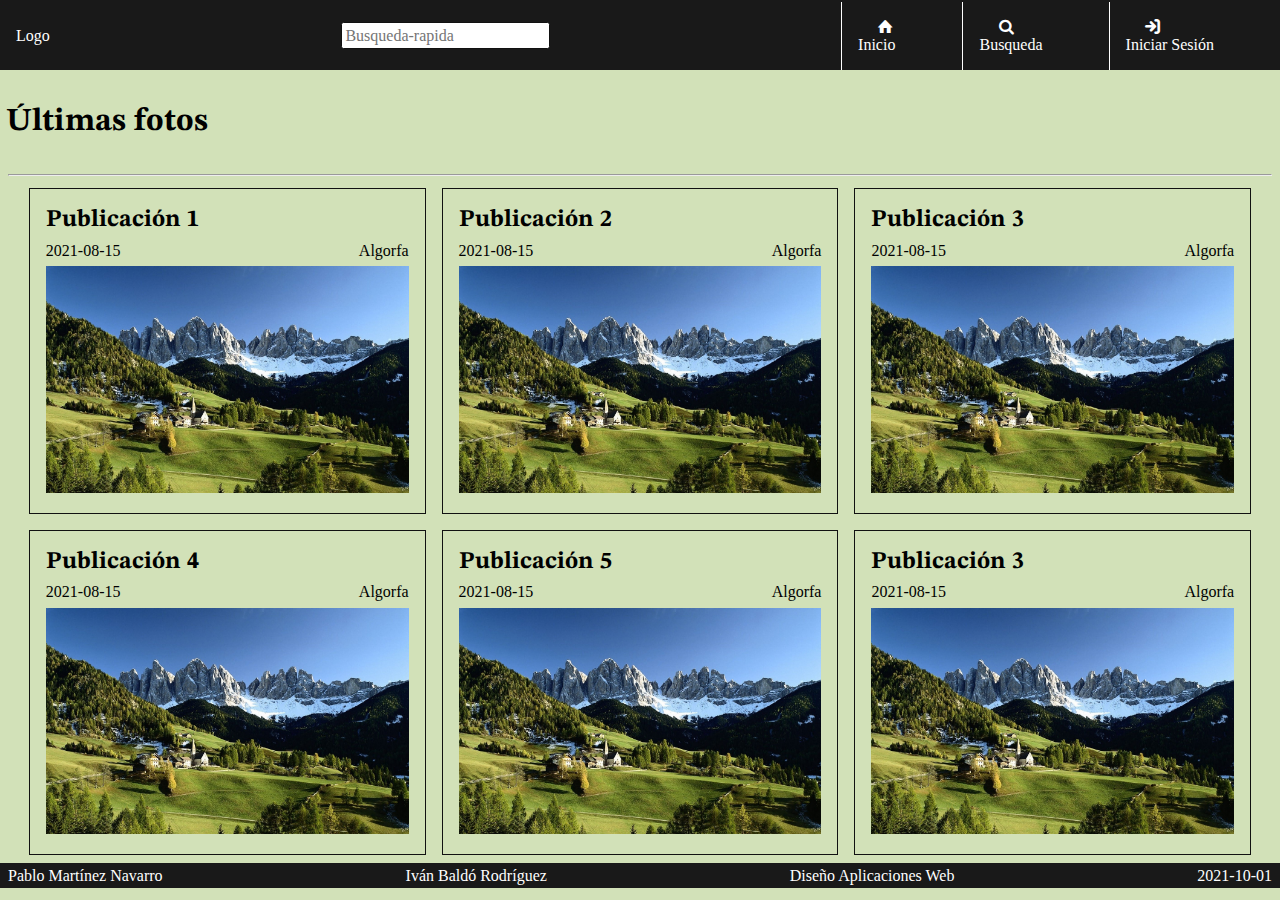
<file: index.html>
<!DOCTYPE html>
<html lang="en">
<head>
    <meta charset="UTF-8">
    <meta http-equiv="X-UA-Compatible" content="IE=edge">
    <meta name="viewport" content="width=device-width, initial-scale=1.0">
    <title>Principal_no_verificado - Pictures & Images</title>
    <link rel="stylesheet" href="estilos/estilosComunes.css">
    <link rel="stylesheet" href="estilos/publicacion.css">
    <link rel="stylesheet" href="fontello-5a2f845e/css/fontello.css">
</head>
<body>
    <!--Barra de navegacion-->
    <header id="barra-navegacion" class="barra-navegacion">
        <a href="index.html" class="logo" id="logo">Logo</a>
        <input type="search" name="busqueda-rapida" id="busqueda-rapida" placeholder="Busqueda-rapida">
        <nav class="barra-navegacion">
            <ul class="top-navigation">
                <li class="top-nav-items"><a href="index.html"><span class="icon-home"></span><span>Inicio</span></a></li>
                <li class="top-nav-items"><a href="busqueda.html"><span class="icon-search"></span><span>Busqueda</span></a></li>
                <li class="top-nav-items"><a href="singup.html"><span class="icon-login"></span><span>Iniciar Sesión</span></a></li>
            </ul>
        </nav>
    </header>

    <!--Parte principal donde se encuentran las publicaciones-->
    <main>
        <h2>Últimas fotos</h2>
        <hr style="margin: 0 .5em .3em .5em;">
        <section>
            <article id="publicacion-1" class="publicacion">
                <div class="datos-publicacion">
                    <h3>Publicación 1</h3>
                    <div>
                        <time datetime="2000-01-01">2021-08-15</time>
                        <p>Algorfa</p>
                    </div>
                </div>
                <div class="photo-container">
                    <a href="singup.html" class="photo-link"><img src="imagenes/alpes-suizos.jpg" alt="Montaña Alpinismo"></a>
                </div>
            </article>
            <article id="publicacion-2" class="publicacion">
                <div class="datos-publicacion">
                    <h3>Publicación 2</h3>
                    <div>
                        <time datetime="2000-01-01">2021-08-15</time>
                        <p>Algorfa</p>
                    </div>
                </div>
                <div class="photo-container">
                    <a href="singup.html" class="photo-link"><img src="imagenes/alpes-suizos.jpg" alt="Montaña Alpinismo"></a>
                </div>
            </article>
            <article id="publicacion-3" class="publicacion">
                <div class="datos-publicacion">
                    <h3>Publicación 3</h3>
                    <div>
                        <time datetime="2000-01-01">2021-08-15</time>
                        <p>Algorfa</p>
                    </div>
                </div>
                <div class="photo-container">
                    <a href="singup.html" class="photo-link"><img src="imagenes/alpes-suizos.jpg" alt="Montaña Alpinismo"></a>
                </div>
            </article>
            <article id="publicacion-4" class="publicacion">
                <div class="datos-publicacion">
                    <h3>Publicación 4</h3>
                    <div>
                        <time datetime="2000-01-01">2021-08-15</time>
                        <p>Algorfa</p>
                    </div>  
                </div>
                <div class="photo-container">
                    <a href="singup.html" class="photo-link"><img src="imagenes/alpes-suizos.jpg" alt="Montaña Alpinismo"></a>
                </div>
            </article>
            <article id="publicacion-5" class="publicacion">
                <div class="datos-publicacion">
                    <h3>Publicación 5</h3>
                    <div>
                        <time datetime="2000-01-01">2021-08-15</time>
                        <p>Algorfa</p>
                    </div> 
                </div>
                <div class="photo-container">
                    <a href="singup.html" class="photo-link"><img src="imagenes/alpes-suizos.jpg" alt="Montaña Alpinismo"></a>
                </div>
            </article>
            <article id="publicacion-6" class="publicacion">
                <div class="datos-publicacion">
                    <h3>Publicación 3</h3>
                    <div>
                        <time datetime="2000-01-01">2021-08-15</time>
                        <p>Algorfa</p>
                    </div>
                </div>
                <div class="photo-container">
                    <a href="singup.html" class="photo-link"><img src="imagenes/alpes-suizos.jpg" alt="Montaña Alpinismo"></a>
                </div>
            </article>
        </section>
    </main>
    <footer>
        <p>Pablo Martínez Navarro</p>
        <p>Iván Baldó Rodríguez</p>
        <p>Diseño Aplicaciones Web</p>
        <time datetime="2000-01-01">2021-10-01</time>
    </footer>
</html>
</file>
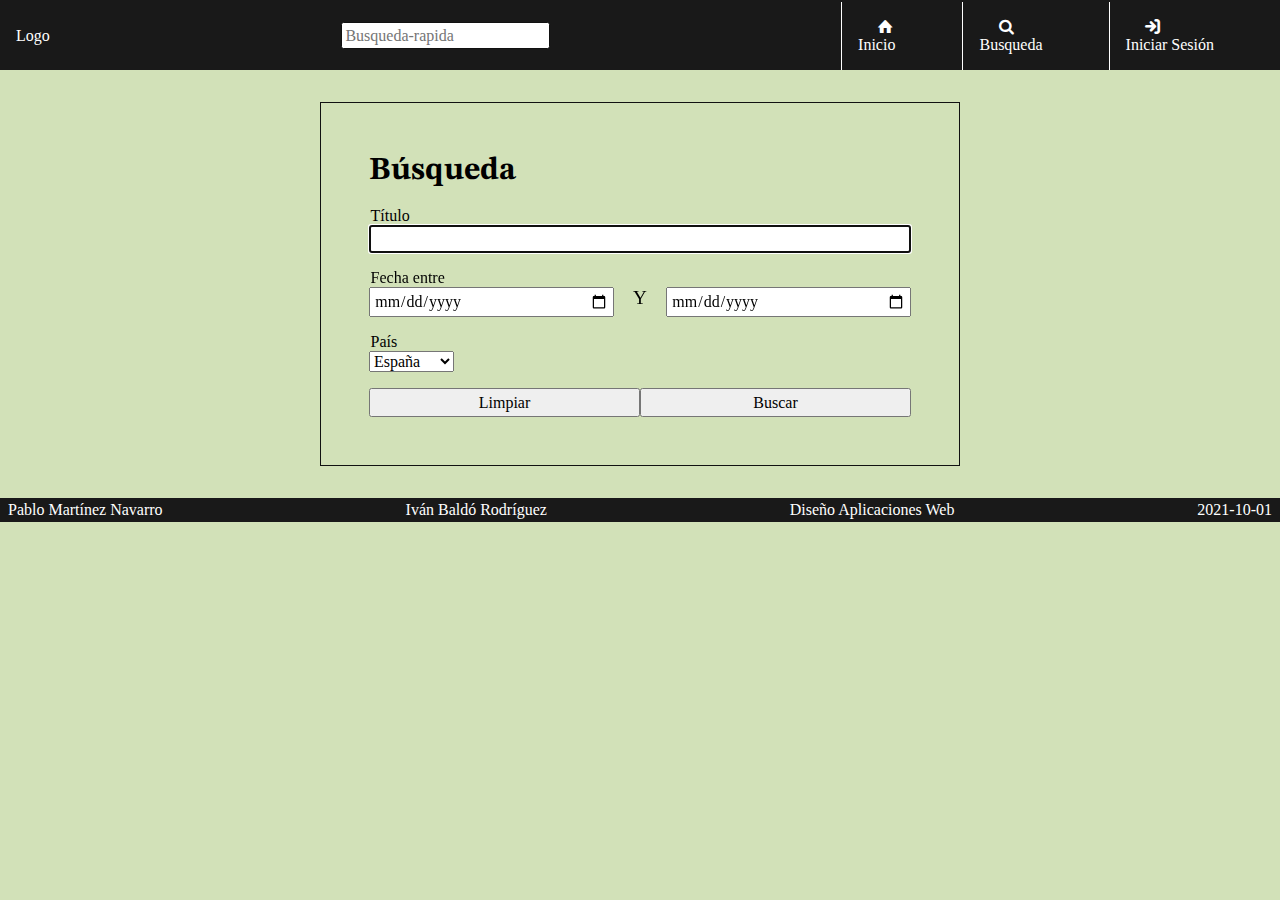
<file: busqueda.html>
<!DOCTYPE html>
<html lang="en">
<head>
    <meta charset="UTF-8">
    <meta http-equiv="X-UA-Compatible" content="IE=edge">
    <meta name="viewport" content="width=device-width, initial-scale=1.0">
    <title>Busqueda - Pictures & Images</title>
    <link rel="stylesheet" href="estilos/estilosComunes.css">
    <link rel="stylesheet" href="estilos/busqueda.css">
    <link rel="stylesheet" href="fontello-5a2f845e/css/fontello.css">
</head>
<body>
    <!--Barra de navegacion-->
    <header id="barra-navegacion" class="barra-navegacion">
        <a href="index.html" class="logo" id="logo">Logo</a>
        <input type="search" name="busqueda-rapida" id="busqueda-rapida" placeholder="Busqueda-rapida">
        <nav class="barra-navegacion">
            <ul class="top-navigation">
                <li class="top-nav-items"><a href="index.html"><span class="icon-home"></span><span>Inicio</span></a></li>
                <li class="top-nav-items"><a href="busqueda.html"><span class="icon-search"></span><span>Busqueda</span></a></li>
                <li class="top-nav-items"><a href="singup.html"><span class="icon-login"></span><span>Iniciar Sesión</span></a></li>
            </ul>
        </nav>
    </header>

    <!--Seccion de busqueda-->
    <main class="main-content">
        <form action="resultado_busqueda.html" class="formulario">
            <h2>Búsqueda</h2>

            <p>Título</p>
            <input type="text" name="titulo" id="titulo" autofocus>
            <p>Fecha entre</p>
            <div id="fechas">
                <input type="date" name="fecha-inicial" id="fecha-inicial">
                <p>Y</p>
                <input type="date" name="fecha-final" id="fecha-final">
            </div>
            <p>País</p>
            <select name="pais" id="pais">
                <option value="España">España</option>
                <option value="Francia">Francia</option>
                <option value="Inglaterra">Inglaterra</option>
                <option value="Italia">Italia</option>
                <option value="Alemania">Alemania</option>
            </select>
            <div id="botones" class="botones">
                <input type="reset" value="Limpiar">
                <input id="buscar-ruta" type="submit" value="Buscar">
            </div>
        </form>
    </main>
    <footer>
        <p>Pablo Martínez Navarro</p>
        <p>Iván Baldó Rodríguez</p>
        <p>Diseño Aplicaciones Web</p>
        <time datetime="2000-01-01">2021-10-01</time>
    </footer>
</body>
</html>
</file>
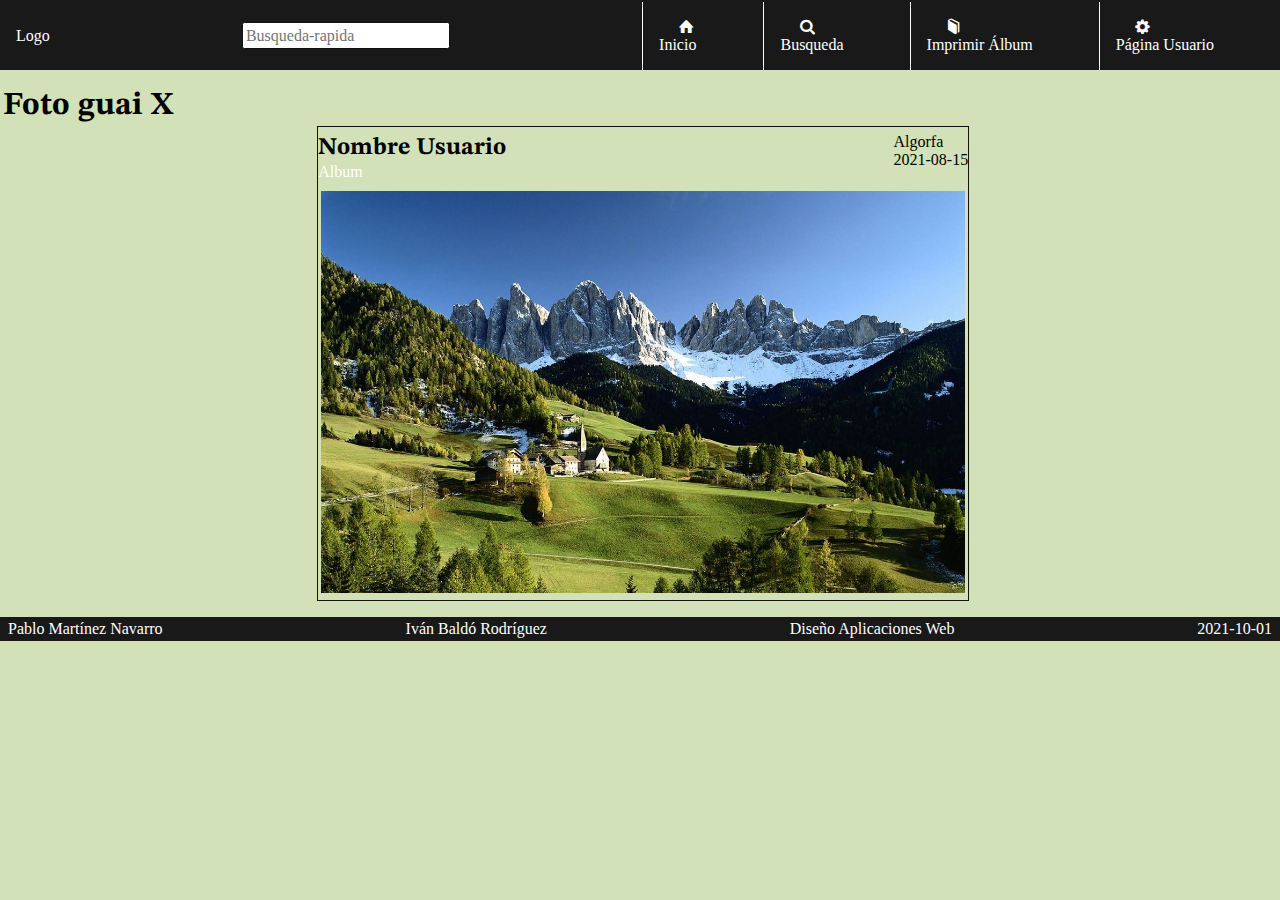
<file: foto_detalle.html>
<!DOCTYPE html>
<html lang="en">
<head>
    <meta charset="UTF-8">
    <meta http-equiv="X-UA-Compatible" content="IE=edge">
    <meta name="viewport" content="width=device-width, initial-scale=1.0">
    <link rel="stylesheet" href="estilos/estilosComunes.css">
    <link rel="stylesheet" href="estilos/foto_detalle.css">
    <link rel="stylesheet" href="fontello-5a2f845e/css/fontello.css">
    <title>Detalles Foto - Pictures & Images</title>
</head>
<body>
    <!--Barra de navegacion-->
    <header id="barra-navegacion" class="barra-navegacion">
        <a href="index.html" class="logo" id="logo">Logo</a>
        <input type="search" name="busqueda-rapida" id="busqueda-rapida" placeholder="Busqueda-rapida">
        <nav class="barra-navegacion">
            <ul class="top-navigation">
                <li class="top-nav-items"><a href="index.html"><span class="icon-home"></span><span>Inicio</span></a></li>
                <li class="top-nav-items"><a href="busqueda.html"><span class="icon-search"></span><span>Busqueda</span></a></li>
                <li class="top-nav-items"><a href="solicitud_album.html"><span class="icon-book"></span><span>Imprimir Álbum</span></a></li>
                <li class="top-nav-items"><a href="pagina_usuario.html"><span class="icon-cog"></span><span>Página Usuario</span></a></li>
            </ul>
        </nav>
    </header>
    <!--Detalles de la publicacion seleccionada-->
    <main id="detalles-publicacion">
        
        <h2>Foto guai X</h2>
        <article>
            <div id="data-container">
                <div>
                    <h3>Nombre Usuario</h3>
                    <a href="album.html">Album</a>
                    
                </div>
                <div>
                    <p>Algorfa</p>
                    <time datetime="2000-01-01">2021-08-15</time>
                </div>
                
            </div>
            <div id="foto-container">
                <img src="imagenes/alpes-suizos.jpg" alt="Montaña Alpinismo">
            </div>
            
        </article>
        
    </main>
    <footer>
        <p>Pablo Martínez Navarro</p>
        <p>Iván Baldó Rodríguez</p>
        <p>Diseño Aplicaciones Web</p>
        <time datetime="2000-01-01">2021-10-01</time>
    </footer>
</body>
</html>
</file>
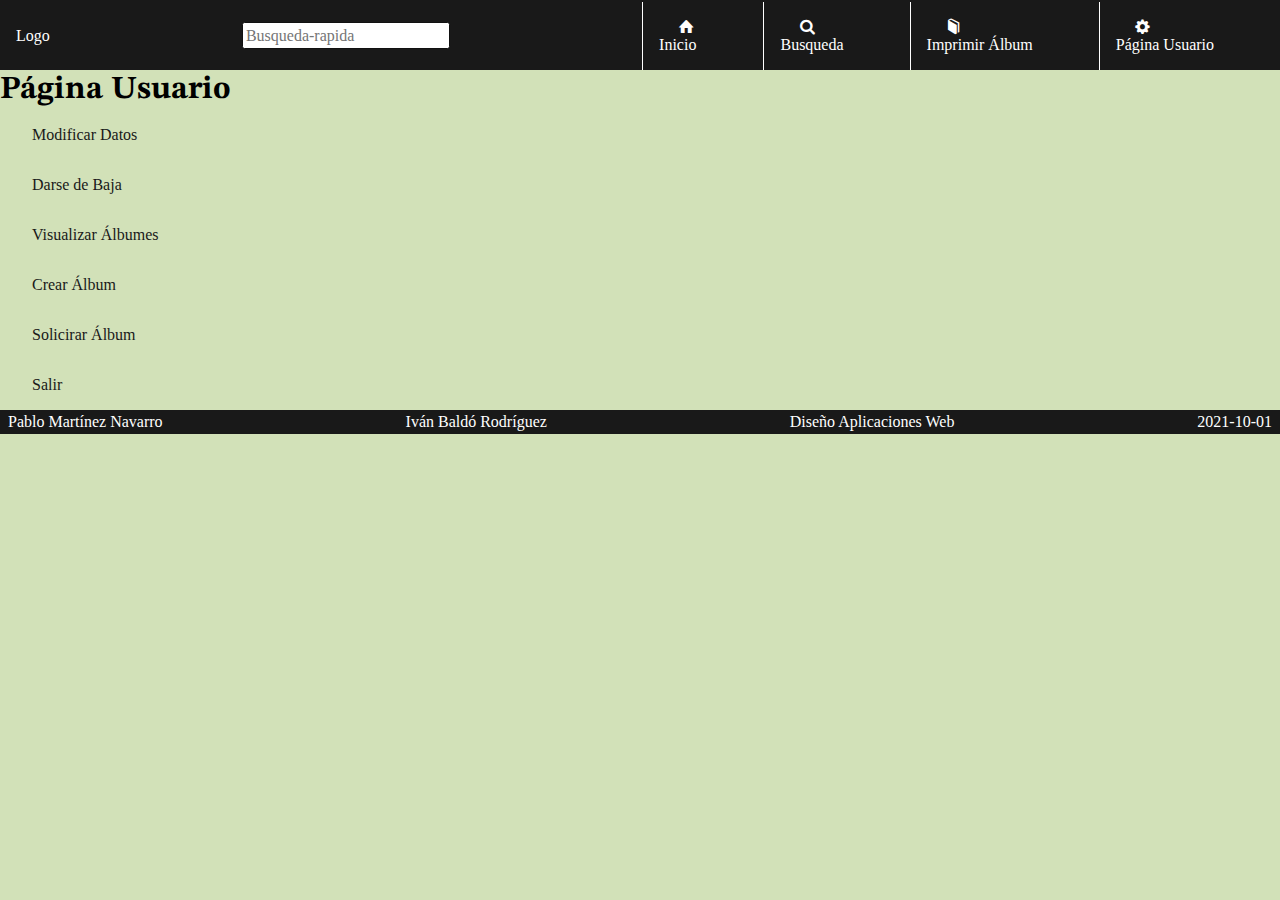
<file: pagina_usuario.html>
<!DOCTYPE html>
<html lang="en">
<head>
    <meta charset="UTF-8">
    <meta http-equiv="X-UA-Compatible" content="IE=edge">
    <meta name="viewport" content="width=device-width, initial-scale=1.0">
    <link rel="stylesheet" href="estilos/estilosComunes.css">
    <link rel="stylesheet" href="estilos/pagina_usuario.css">
    <link rel="stylesheet" href="fontello-5a2f845e/css/fontello.css">
    <title>Pagina Usuario- Pictures & Images</title>
</head>
<body>
    <!--Barra de navegacion-->
    <header id="barra-navegacion" class="barra-navegacion">
        <a href="index.html" class="logo" id="logo">Logo</a>
        <input type="search" name="busqueda-rapida" id="busqueda-rapida" placeholder="Busqueda-rapida">
        <nav class="barra-navegacion">
            <ul class="top-navigation">
                <li class="top-nav-items"><a href="index.html"><span class="icon-home"></span><span>Inicio</span></a></li>
                <li class="top-nav-items"><a href="busqueda.html"><span class="icon-search"></span><span>Busqueda</span></a></li>
                <li class="top-nav-items"><a href="solicitud_album.html"><span class="icon-book"></span><span>Imprimir Álbum</span></a></li>
                <li class="top-nav-items"><a href="pagina_usuario.html"><span class="icon-cog"></span><span>Página Usuario</span></a></li>
            </ul>
        </nav>
    </header>

    <!--Parte principal donde se encuentran las publicaciones-->
    <main class="main-content">
        <section>
            <h2>Página Usuario</h2>
            <ul id="opciones-usuario-registrado">
                <li><a href="">Modificar Datos</a></li>
                <li><a href="">Darse de Baja</a></li>
                <li><a href="">Visualizar Álbumes</a></li>
                <li><a href="">Crear Álbum</a></li>
                <li><a href="solicitud_album.html">Solicirar Álbum</a></li>
                <li><a href="index.html">Salir</a></li>
            </ul>
        </section>
    </main>
    <footer>
        <p>Pablo Martínez Navarro</p>
        <p>Iván Baldó Rodríguez</p>
        <p>Diseño Aplicaciones Web</p>
        <time datetime="2000-01-01">2021-10-01</time>
    </footer>
</html>
</file>
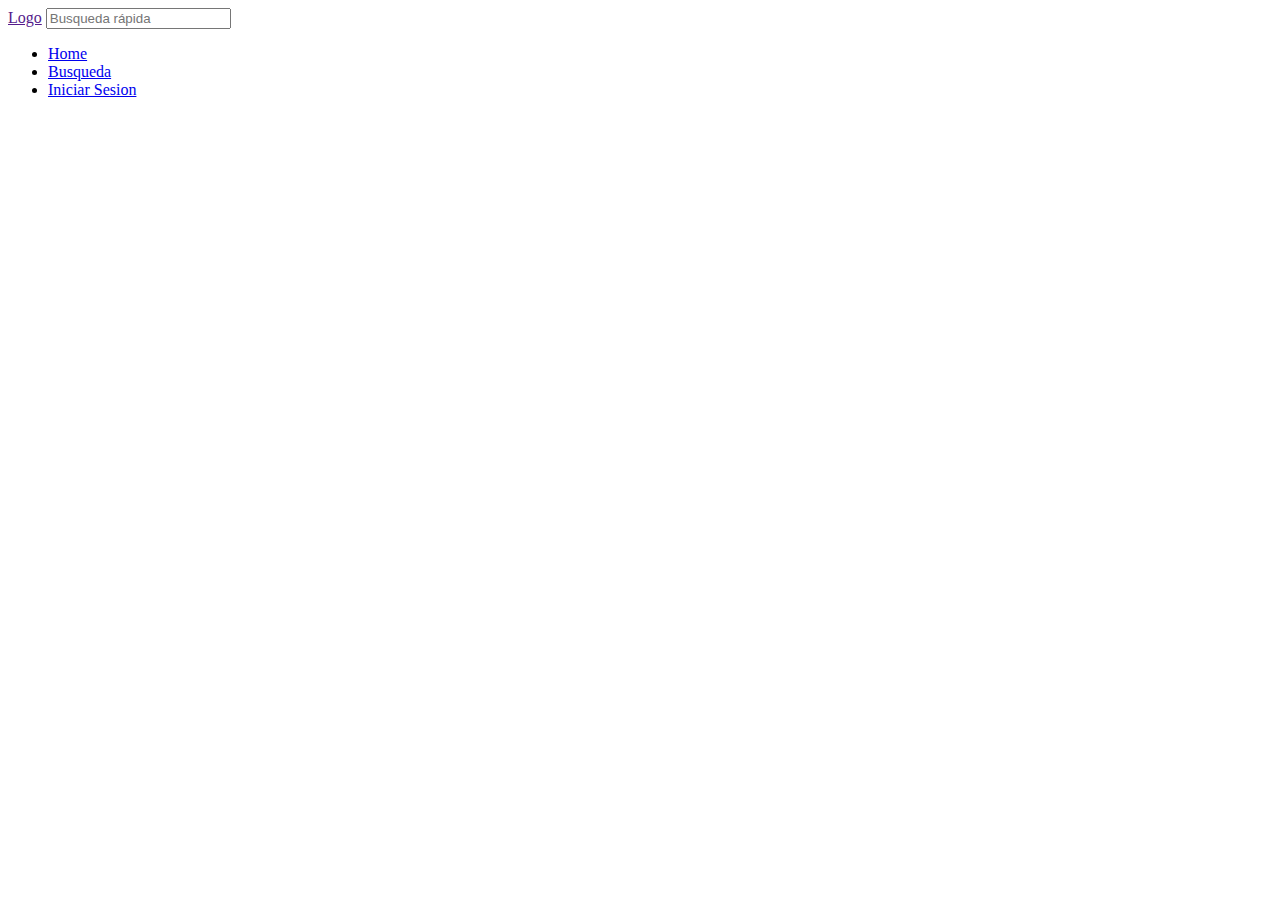
<file: plantilla.html>
<!DOCTYPE html>
<html lang="en">
<head>
    <meta charset="UTF-8">
    <meta http-equiv="X-UA-Compatible" content="IE=edge">
    <meta name="viewport" content="width=device-width, initial-scale=1.0">
    <title>Document</title>
</head>
<body>
    <header>
        <a href="" class="logo" id="logo">Logo</a>
        <input type="text" name="busqueda-rapida" id="busqueda-rapida" placeholder="Busqueda rápida">
        <ul class="top-navigation">
            <li class="bottom-nav-items"><a href="principal.html">Home</a></li>
            <li class="bottom-nav-items"><a href="busqueda.html">Busqueda</a></li>
            <li class="top-nav-items"><a href="singup.html">Iniciar Sesion</a></li>
        </ul>
    </header>
</body>
</html>
</file>
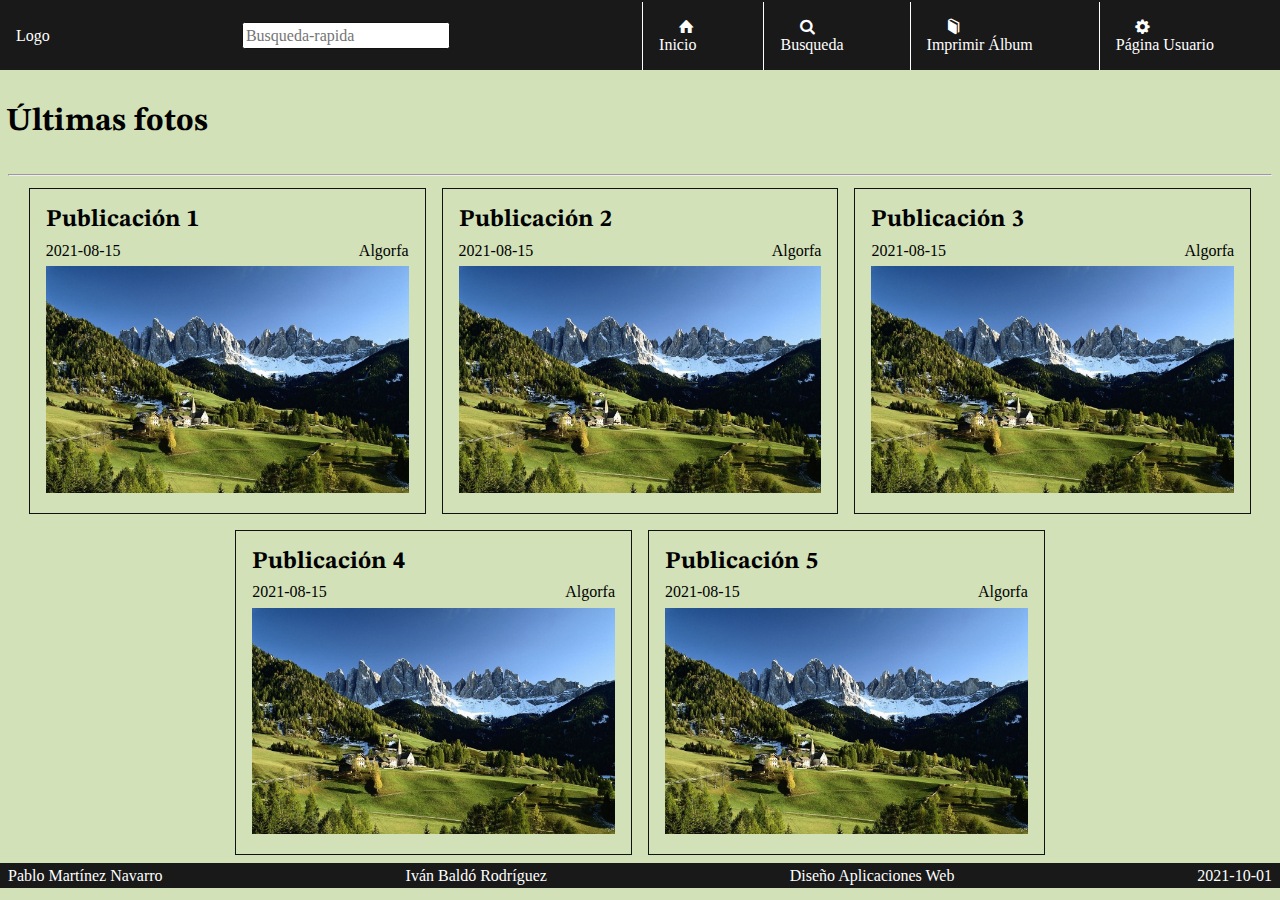
<file: principal.html>
<!DOCTYPE html>
<html lang="en">
    <head>
        <meta charset="UTF-8">
        <meta http-equiv="X-UA-Compatible" content="IE=edge">
        <meta name="viewport" content="width=device-width, initial-scale=1.0">
        <title>Principal_noverificado - Pictures & Images</title>
        <link rel="stylesheet" href="estilos/estilosComunes.css">
        <link rel="stylesheet" href="estilos/publicacion.css">
        <link rel="stylesheet" href="fontello-5a2f845e/css/fontello.css">
    </head>
    <body>
        <!--Barra de navegacion-->
        <header id="barra-navegacion" class="barra-navegacion">
            <a href="index.html" class="logo" id="logo">Logo</a>
            <input type="search" name="busqueda-rapida" id="busqueda-rapida" placeholder="Busqueda-rapida">
            <nav class="barra-navegacion">
                <ul class="top-navigation">
                    <li class="top-nav-items"><a href="index.html"><span class="icon-home"></span><span>Inicio</span></a></li>
                    <li class="top-nav-items"><a href="busqueda.html"><span class="icon-search"></span><span>Busqueda</span></a></li>
                    <li class="top-nav-items"><a href="solicitud_album.html"><span class="icon-book"></span><span>Imprimir Álbum</span></a></li>
                    <li class="top-nav-items"><a href="pagina_usuario.html"><span class="icon-cog"></span><span>Página Usuario</span></a></li>
                </ul>
            </nav>
        </header>
        
        <!--Parte principal donde se encuentran las publicaciones-->
        <main>
            <h2>Últimas fotos</h2>
            <hr style="margin: 0 .5em .3em .5em;">
            <section>
                <article id="publicacion-1" class="publicacion">
                    <div class="datos-publicacion">
                        <h3>Publicación 1</h3>
                        <div>
                            <time datetime="2000-01-01">2021-08-15</time>
                            <p>Algorfa</p>
                        </div>
                    </div>
                    <div class="photo-container">
                        <a href="foto_detalle.html" class="photo-link"><img src="imagenes/alpes-suizos.jpg" alt="Montaña Alpinismo"></a>
                    </div>
                </article>
                <article id="publicacion-2" class="publicacion">
                    <div class="datos-publicacion">
                        <h3>Publicación 2</h3>
                        <div>
                            <time datetime="2000-01-01">2021-08-15</time>
                            <p>Algorfa</p>
                        </div>
                    </div>
                    <div class="photo-container">
                        <a href="foto_detalle.html" class="photo-link"><img src="imagenes/alpes-suizos.jpg" alt="Montaña Alpinismo"></a>
                    </div>
                </article>
                <article id="publicacion-3" class="publicacion">
                    <div class="datos-publicacion">
                        <h3>Publicación 3</h3>
                        <div>
                            <time datetime="2000-01-01">2021-08-15</time>
                            <p>Algorfa</p>
                        </div>
                    </div>
                    <div class="photo-container">
                        <a href="foto_detalle.html" class="photo-link"><img src="imagenes/alpes-suizos.jpg" alt="Montaña Alpinismo"></a>
                    </div>
                </article>
                <article id="publicacion-4" class="publicacion">
                    <div class="datos-publicacion">
                        <h3>Publicación 4</h3>
                        <div>
                            <time datetime="2000-01-01">2021-08-15</time>
                            <p>Algorfa</p>
                        </div>  
                    </div>
                    <div class="photo-container">
                        <a href="foto_detalle.html" class="photo-link"><img src="imagenes/alpes-suizos.jpg" alt="Montaña Alpinismo"></a>
                    </div>
                </article>
                <article id="publicacion-5" class="publicacion">
                    <div class="datos-publicacion">
                        <h3>Publicación 5</h3>
                        <div>
                            <time datetime="2000-01-01">2021-08-15</time>
                            <p>Algorfa</p>
                        </div> 
                    </div>
                    <div class="photo-container">
                        <a href="foto_detalle.html" class="photo-link"><img src="imagenes/alpes-suizos.jpg" alt="Montaña Alpinismo"></a>
                    </div>
                </article>
                
            </section>
        </main>
        <footer>
            <p>Pablo Martínez Navarro</p>
            <p>Iván Baldó Rodríguez</p>
            <p>Diseño Aplicaciones Web</p>
            <time datetime="2000-01-01">2021-10-01</time>
        </footer>
    </body>
</html>
</file>
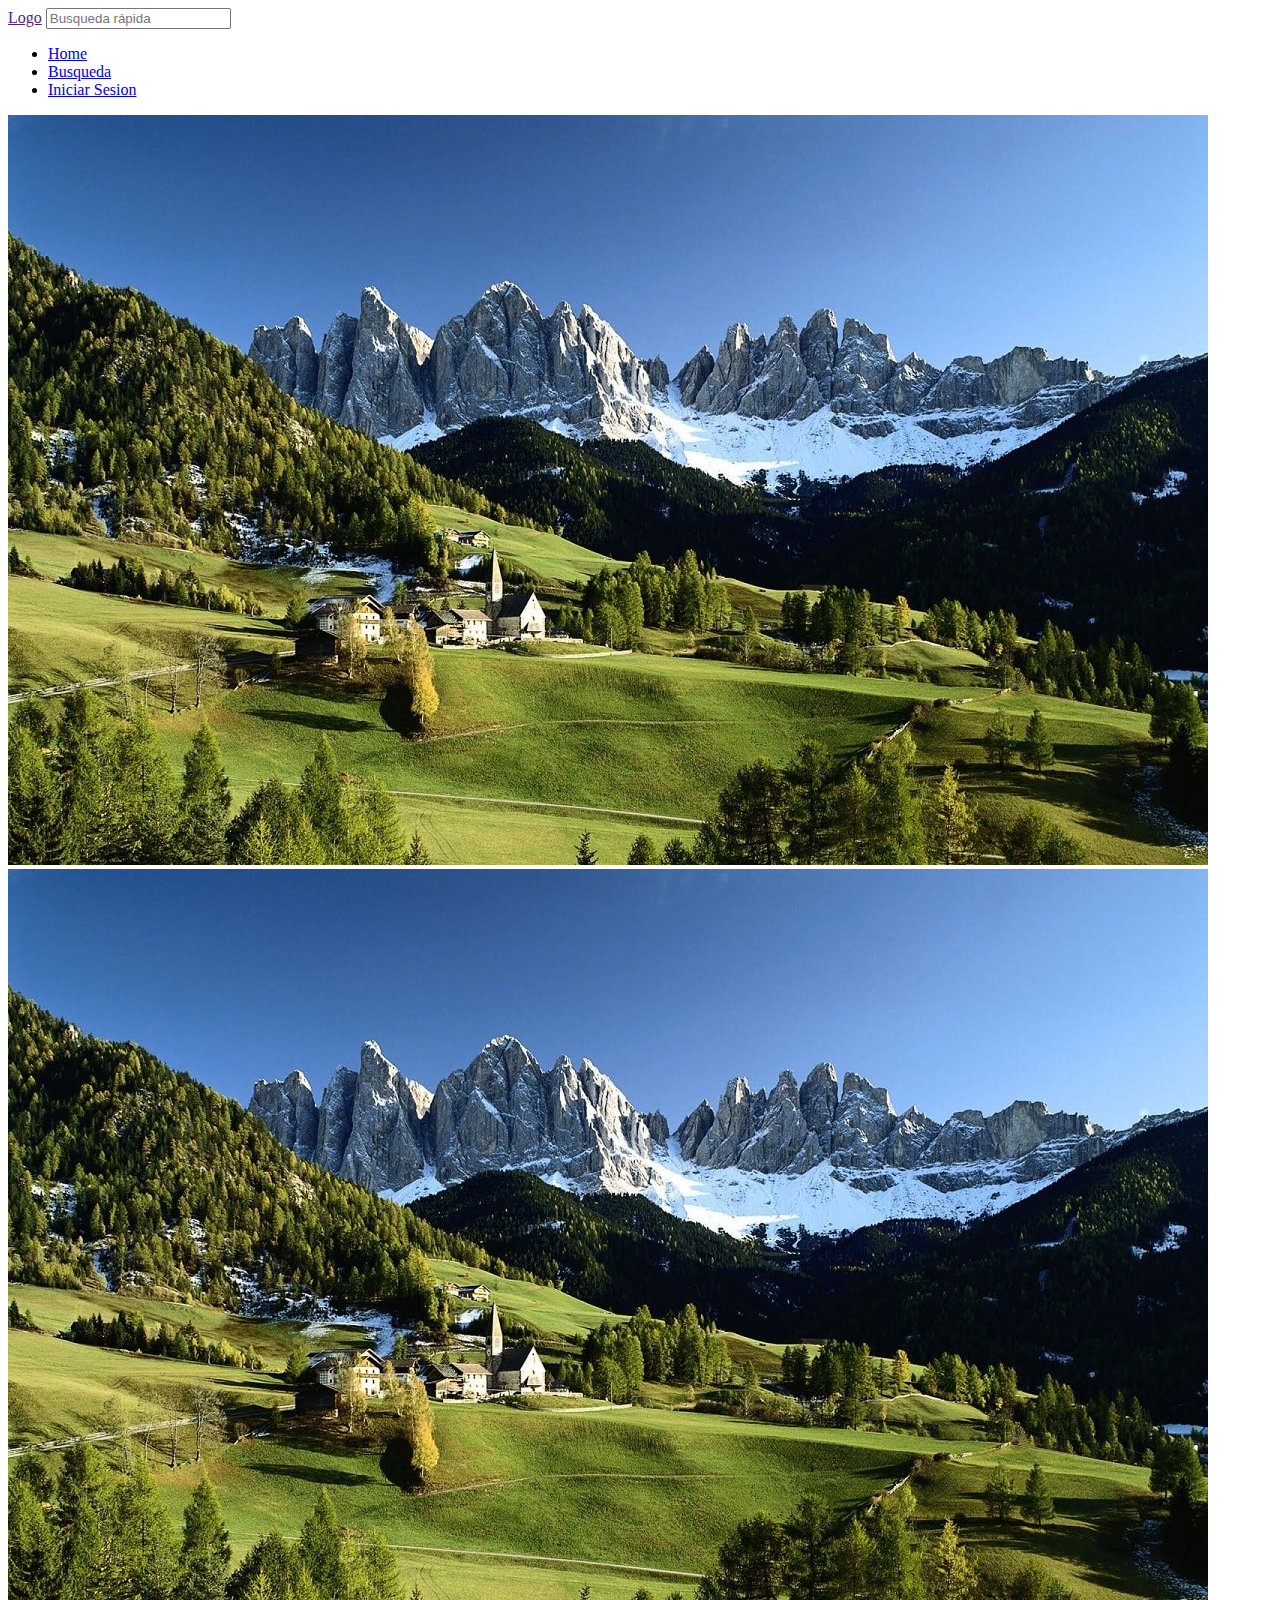
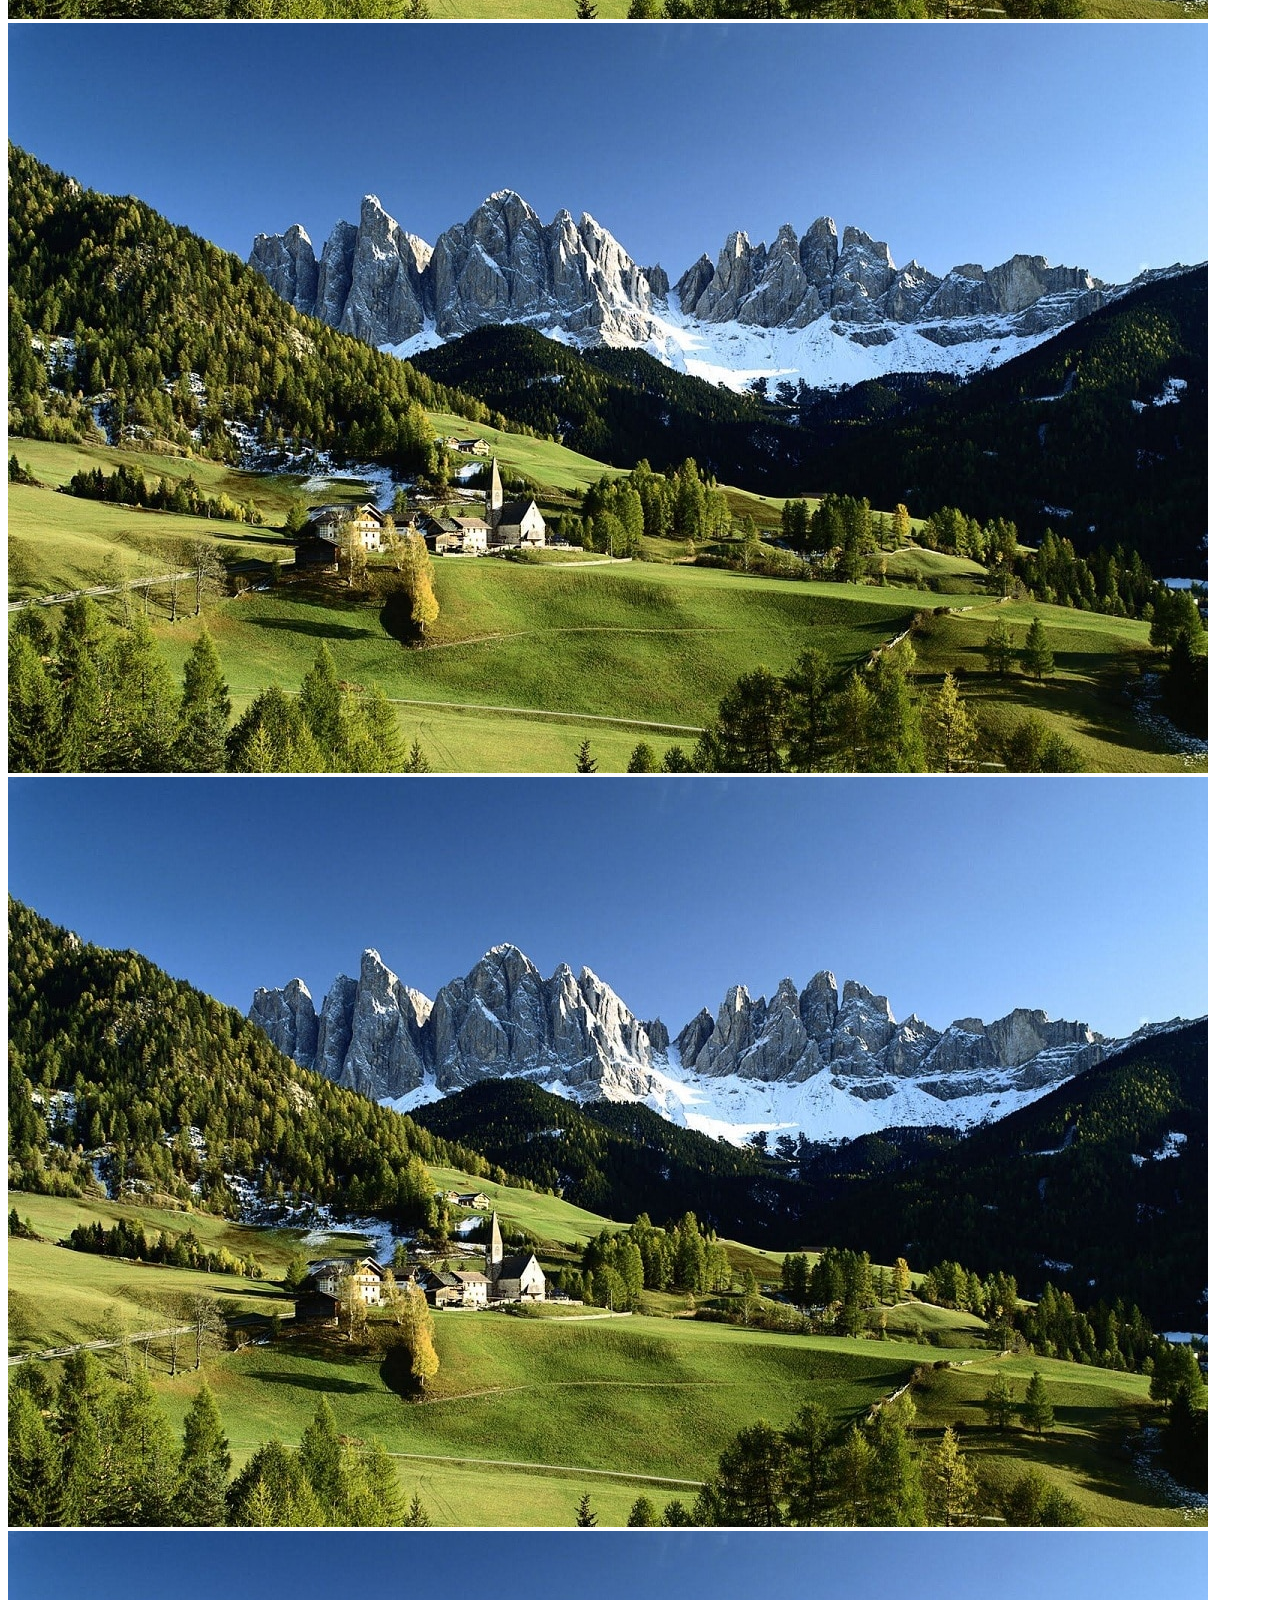
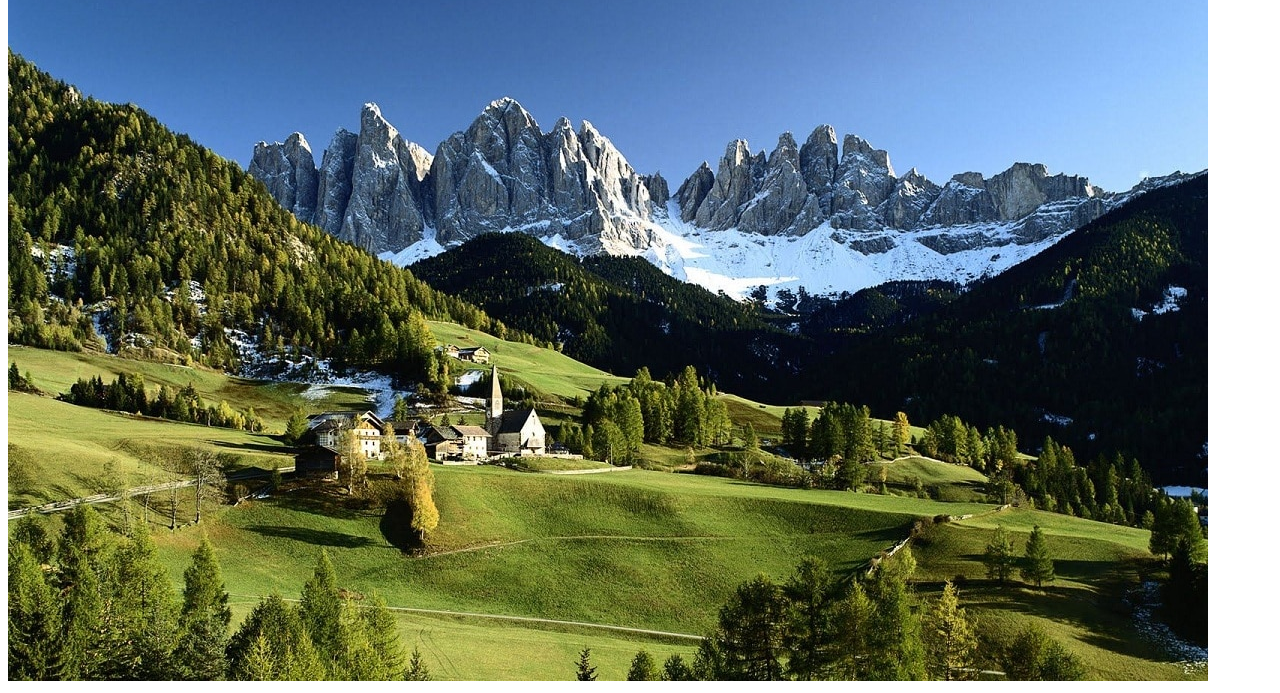
<file: principal_no_verificado.html>
<!DOCTYPE html>
<html lang="en">
<head>
    <meta charset="UTF-8">
    <meta http-equiv="X-UA-Compatible" content="IE=edge">
    <meta name="viewport" content="width=device-width, initial-scale=1.0">
    <title>Principal_no_verificado- Pictures & Images</title>
</head>
<body>
    <header>
        <a href="" class="logo" id="logo">Logo</a>
        <input type="text" name="busqueda-rapida" id="busqueda-rapida" placeholder="Busqueda rápida">
        <ul class="top-navigation">
            <li class="bottom-nav-items"><a href="principal.html">Home</a></li>
            <li class="bottom-nav-items"><a href="busqueda.html">Busqueda</a></li>
            <li class="top-nav-items"><a href="singup.html">Iniciar Sesion</a></li>
        </ul>
    </header>
    <div class="photo-container"><a href="foto_detalle.html" class="photo-link"><img src="imagenes/alpes-suizos.jpg" ></a></div>
    <div class="photo-container"><a href="foto_detalle.html" class="photo-link"><img src="imagenes/alpes-suizos.jpg" ></a></div>
    <div class="photo-container"><a href="foto_detalle.html" class="photo-link"><img src="imagenes/alpes-suizos.jpg" ></a></div>
    <div class="photo-container"><a href="foto_detalle.html" class="photo-link"><img src="imagenes/alpes-suizos.jpg" ></a></div>
    <div class="photo-container"><a href="foto_detalle.html" class="photo-link"><img src="imagenes/alpes-suizos.jpg" ></a></div>
</body>
</html>
</file>
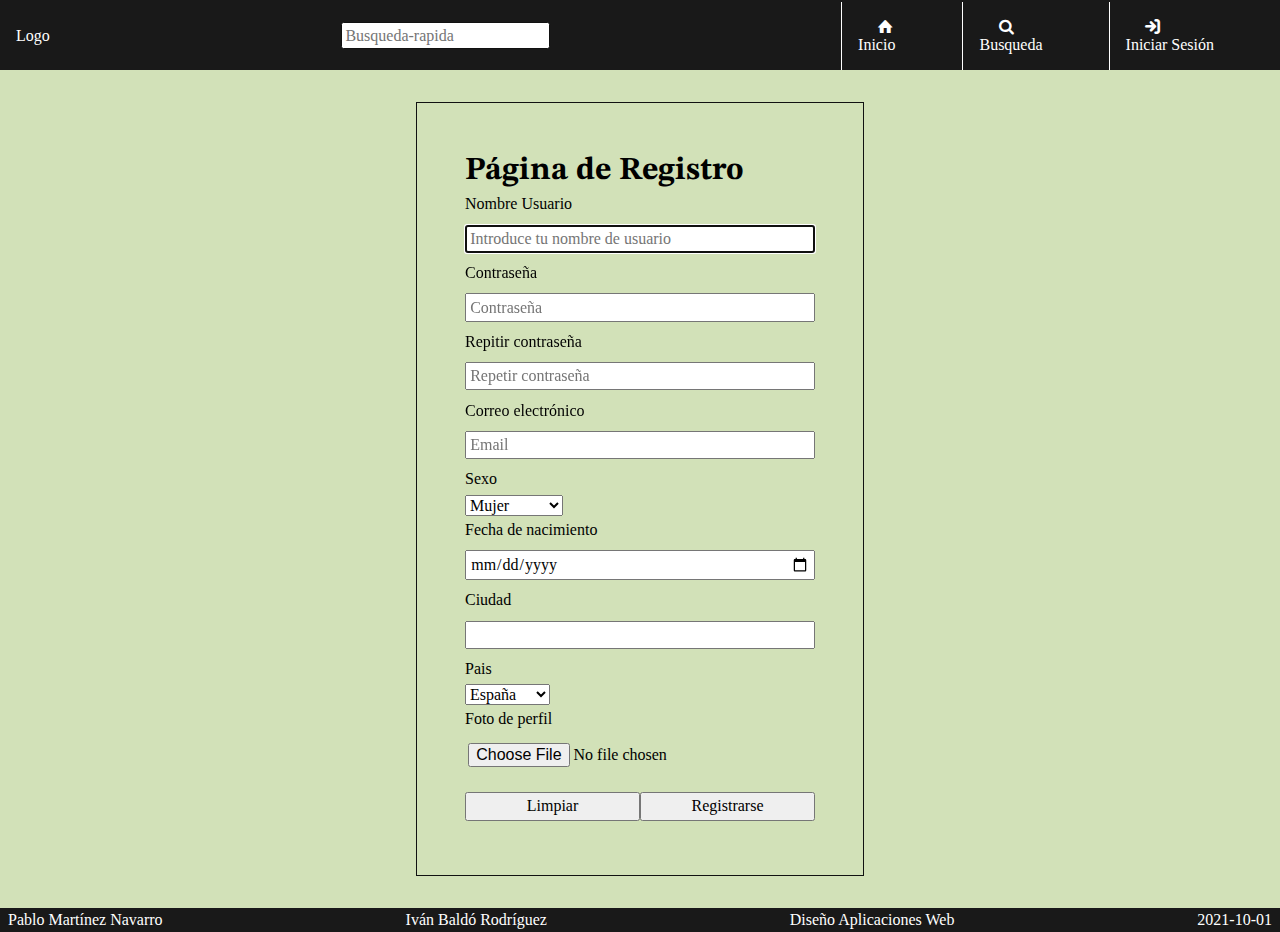
<file: registro.html>
<!DOCTYPE html>
<html lang="es">
<head>
    <meta charset="UTF-8">
    <meta http-equiv="X-UA-Compatible" content="IE=edge">
    <meta name="viewport" content="width=device-width, initial-scale=1.0">
    <title>Registro - Pictures & Images</title>
    <link rel="stylesheet" href="estilos/estilosComunes.css">
    <link rel="stylesheet" href="estilos/signup.css">
    <link rel="stylesheet" href="fontello-5a2f845e/css/fontello.css">
</head>
<body>
    <!--Barra de navegacion-->
    <header id="barra-navegacion" class="barra-navegacion">
        <a href="index.html" class="logo" id="logo">Logo</a>
        <input type="search" name="busqueda-rapida" id="busqueda-rapida" placeholder="Busqueda-rapida">
        <nav class="barra-navegacion">
            <ul class="top-navigation">
                <li class="top-nav-items"><a href="index.html"><span class="icon-home"></span><span>Inicio</span></a></li>
                <li class="top-nav-items"><a href="busqueda.html"><span class="icon-search"></span><span>Busqueda</span></a></li>
                <li class="top-nav-items"><a href="singup.html"><span class="icon-login"></span><span>Iniciar Sesión</span></a></li>
            </ul>
        </nav>
    </header>
    <!--Formulario registro del usuario-->
    <main id="form-registro">
        <form action="principal.html" id="form_registrarse" class="formulario">
            <h2>Página de Registro</h2>

            <p>Nombre Usuario</p>
            <input type="text" name="nombre_usuario" id="nombre_usuario" placeholder="Introduce tu nombre de usuario" autocomplete="off" autofocus required>
    
            <p>Contraseña</p>
            <input type="password" name="contraseña" id="contraseña" placeholder="Contraseña" autocomplete="off" required>
    
            <p>Repitir contraseña</p>
            <input type="password" name="contraseña-repetir" id="contraseña-repetir" placeholder="Repetir contraseña" autocomplete="off" required>
    
            <p>Correo electrónico</p>
            <input type="email" name="email" id="email" placeholder="Email" autocomplete="off" required>
    
            <p>Sexo</p>
            <select name="sexo" id="sexo">
                <option value="M">Mujer</option>
                <option value="H">Hombre</option>
                <option value="H">Mazinger Z</option>
            </select>
    
            <p>Fecha de nacimiento</p>
            <input type="date" name="fecha" id="fecha" required>
    
            <p>Ciudad</p>
            <input type="text" name="ciudad" id="ciduad" required>
    
            <p>Pais</p>
            <select name="pais" id="pais">
                <option value="España">España</option>
                <option value="Francia">Francia</option>
                <option value="Inglaterra">Inglaterra</option>
                <option value="Italia">Italia</option>
                <option value="Alemania">Alemania</option>
            </select>
    
            <p>Foto de perfil</p>
            <input type="file" name="imagen" id="imagen">
    
            <div id="botones" class="botones">
                <input type="reset" value="Limpiar">
                <input type="submit" value="Registrarse" id="Registro">
            </div>
        </form>
    </main>
    <footer>
        <p>Pablo Martínez Navarro</p>
        <p>Iván Baldó Rodríguez</p>
        <p>Diseño Aplicaciones Web</p>
        <time datetime="2000-01-01">2021-10-01</time>
    </footer>
</body>
</html>
</file>
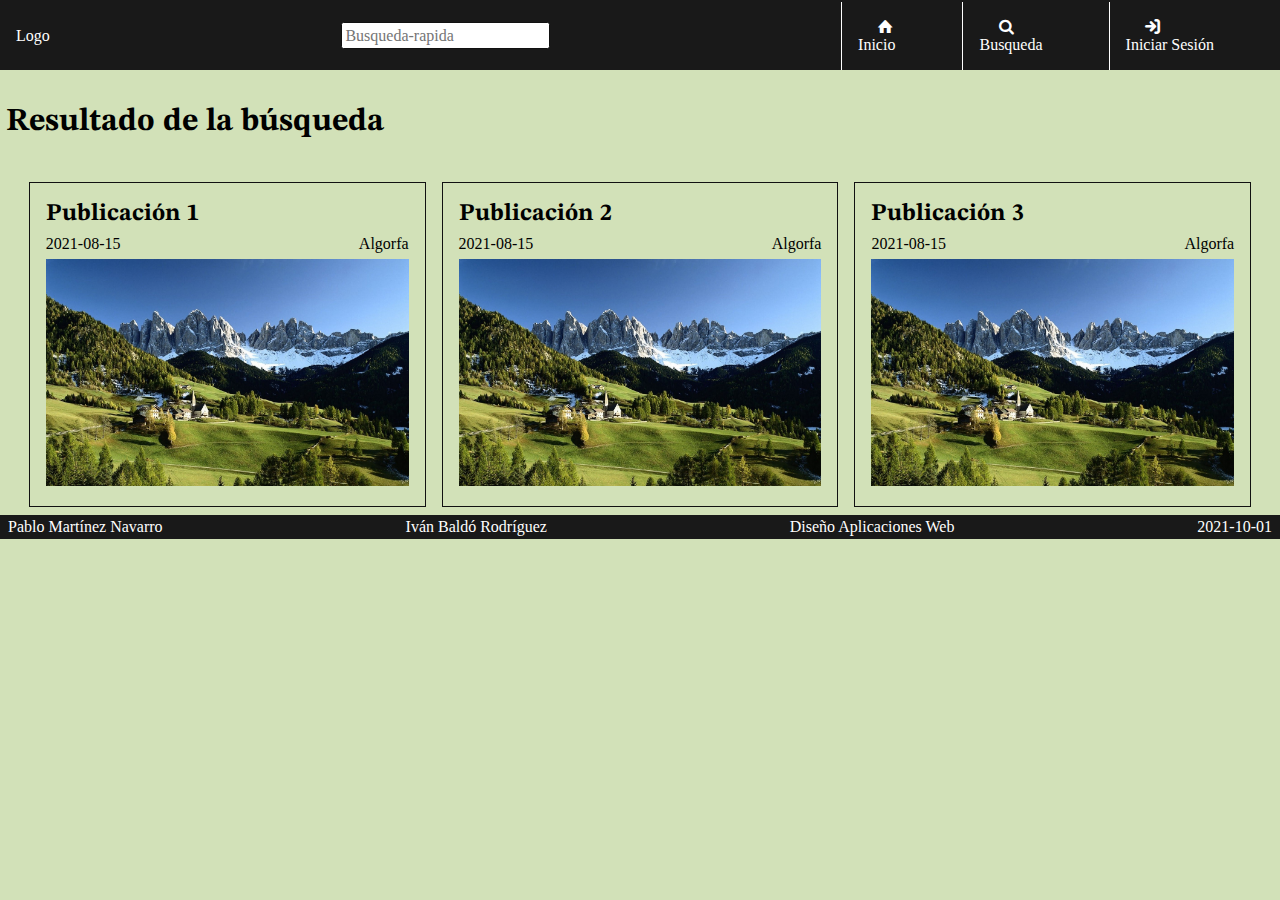
<file: resultado_busqueda.html>
<!DOCTYPE html>
<html lang="en">
<head>
    <meta charset="UTF-8">
    <meta http-equiv="X-UA-Compatible" content="IE=edge">
    <meta name="viewport" content="width=device-width, initial-scale=1.0">
    <title>Resultado Busqueda - Pictures & Images</title>
    <link rel="stylesheet" href="fontello-5a2f845e/css/fontello.css">
    <link rel="stylesheet" href="estilos/estilosComunes.css">
    <link rel="stylesheet" href="estilos/publicacion.css">
</head>
<body>
    <!--Barra de navegacion-->
    <header id="barra-navegacion" class="barra-navegacion">
        <a href="index.html" class="logo" id="logo">Logo</a>
        <input type="search" name="busqueda-rapida" id="busqueda-rapida" placeholder="Busqueda-rapida">
        <nav class="barra-navegacion">
            <ul class="top-navigation">
                <li class="top-nav-items"><a href="index.html"><span class="icon-home"></span><span>Inicio</span></a></li>
                <li class="top-nav-items"><a href="busqueda.html"><span class="icon-search"></span><span>Busqueda</span></a></li>
                <li class="top-nav-items"><a href="singup.html"><span class="icon-login"></span><span>Iniciar Sesión</span></a></li>
            </ul>
        </nav>
    </header>
    <main id="resultado-busqueda">
        <h2>Resultado de la búsqueda</h2>
        <section>
            <article id="publicacion-1" class="publicacion">
                <div class="datos-publicacion">
                    <h3>Publicación 1</h3>
                    <div>
                        <time datetime="2000-01-01">2021-08-15</time>
                        <p>Algorfa</p>
                    </div>
                </div>
                <div class="photo-container">
                    <a href="singup.html" class="photo-link"><img src="imagenes/alpes-suizos.jpg" alt="Montaña Alpinismo"></a>
                </div>
            </article>
            <article id="publicacion-2" class="publicacion">
                <div class="datos-publicacion">
                    <h3>Publicación 2</h3>
                    <div>
                        <time datetime="2000-01-01">2021-08-15</time>
                        <p>Algorfa</p>
                    </div>
                </div>
                <div class="photo-container">
                    <a href="singup.html" class="photo-link"><img src="imagenes/alpes-suizos.jpg" alt="Montaña Alpinismo"></a>
                </div>
            </article>
            <article id="publicacion-3" class="publicacion">
                <div class="datos-publicacion">
                    <h3>Publicación 3</h3>
                    <div>
                        <time datetime="2000-01-01">2021-08-15</time>
                        <p>Algorfa</p>
                    </div>
                </div>
                <div class="photo-container">
                    <a href="singup.html" class="photo-link"><img src="imagenes/alpes-suizos.jpg" alt="Montaña Alpinismo"></a>
                </div>
            </article>
        </section>
    <footer>
        <p>Pablo Martínez Navarro</p>
        <p>Iván Baldó Rodríguez</p>
        <p>Diseño Aplicaciones Web</p>
        <time datetime="2000-01-01">2021-10-01</time>
    </footer>
</body>
</html>
</file>
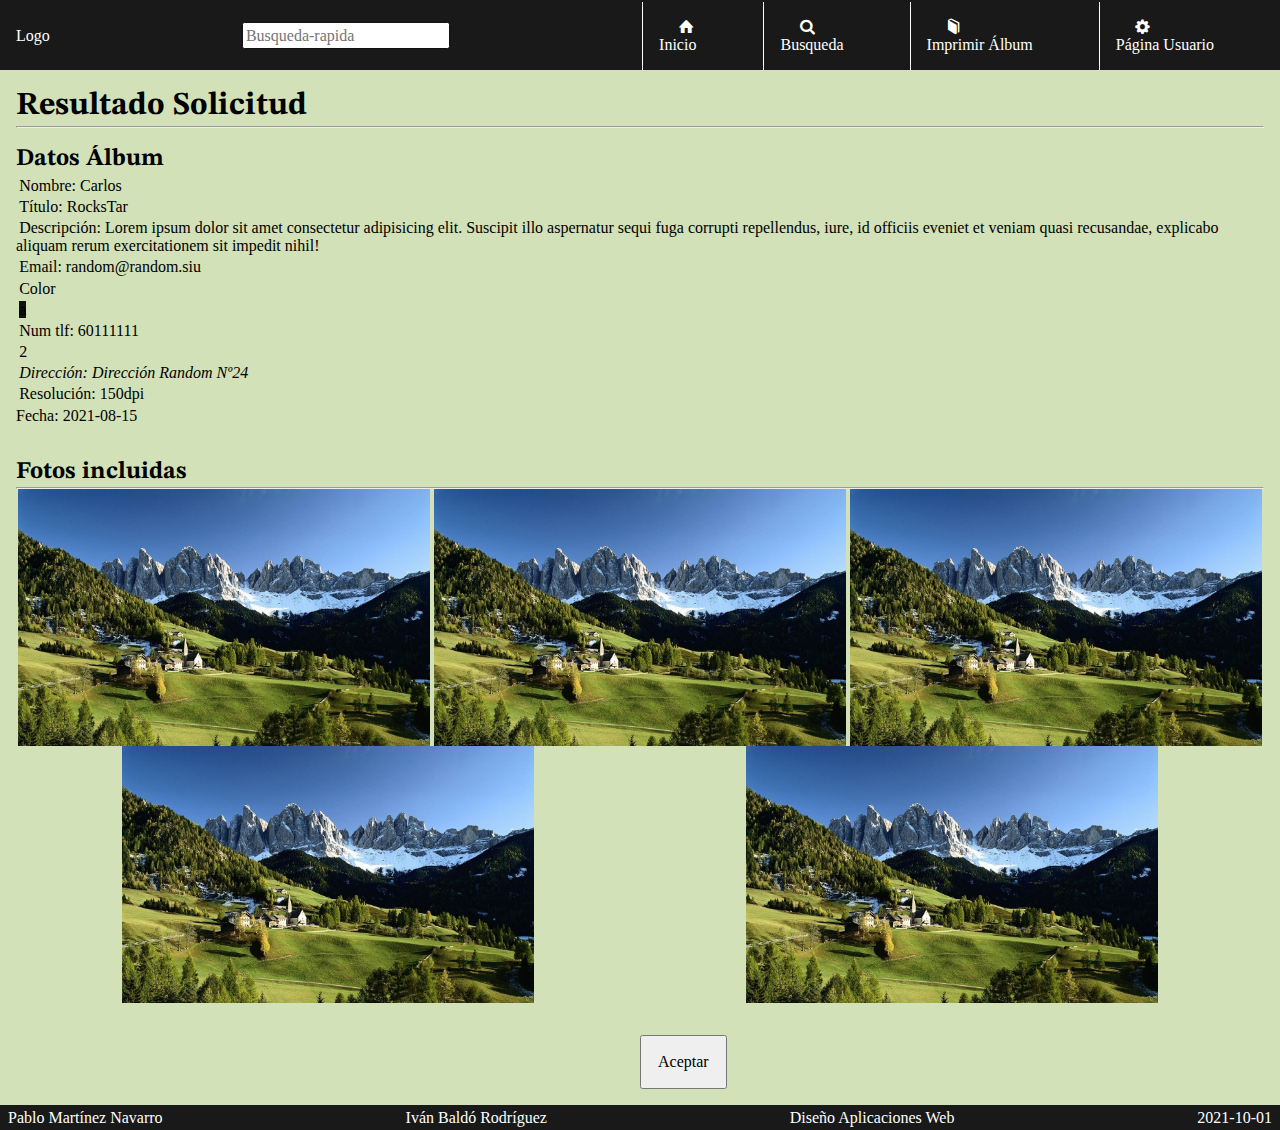
<file: resultado_busqueda_album.html>
<!DOCTYPE html>
<html lang="en">
<head>
    <meta charset="UTF-8">
    <meta http-equiv="X-UA-Compatible" content="IE=edge">
    <meta name="viewport" content="width=device-width, initial-scale=1.0">
    <title>Pagina Usuario- Pictures & Images</title>
    <link rel="stylesheet" href="fontello-5a2f845e/css/fontello.css">
    <link rel="stylesheet" href="estilos/estilosComunes.css">
    <link rel="stylesheet" href="estilos/resultado_busqueda_album.css">
</head>
<body>
    <!--Barra de navegacion-->
    <header id="barra-navegacion" class="barra-navegacion">
        <a href="index.html" class="logo" id="logo">Logo</a>
        <input type="search" name="busqueda-rapida" id="busqueda-rapida" placeholder="Busqueda-rapida">
        <nav class="barra-navegacion">
            <ul class="top-navigation">
                <li class="top-nav-items"><a href="index.html"><span class="icon-home"></span><span>Inicio</span></a></li>
                <li class="top-nav-items"><a href="busqueda.html"><span class="icon-search"></span><span>Busqueda</span></a></li>
                <li class="top-nav-items"><a href="solicitud_album.html"><span class="icon-book"></span><span>Imprimir Álbum</span></a></li>
                <li class="top-nav-items"><a href="pagina_usuario.html"><span class="icon-cog"></span><span>Página Usuario</span></a></li>
            </ul>
        </nav>
    </header>

    <!--Parte principal donde se encuentran las publicaciones-->
    <main class="main-content">
        <section>
            <h2>Resultado Solicitud</h2>
            <hr>
            <div id="datos-album">
                <h3>Datos Álbum</h3>
                <p id="Nombre">Nombre: Carlos</p>
                <p id="Titulo-Album">Título: RocksTar</p>
                <span>Descripción: Lorem ipsum dolor sit amet consectetur adipisicing elit. Suscipit illo aspernatur sequi fuga corrupti repellendus, iure, id officiis eveniet et veniam quasi recusandae, explicabo aliquam rerum exercitationem sit impedit nihil!</span>
                <p id="Email-Usuario">Email: random@random.siu</p>
                <p>Color</p>
                <span style="background-color: #111; width: 4em; height: 4em;">a</span>
                <p id="telefono">Num tlf: 60111111</p>
                <p id="num-copias">2</p>
                <address id="direccion-fisica">Dirección: Dirección Random Nº24</address>
                <p id="resolucion">Resolución: 150dpi</p>
                <time datetime="2000-01-01">Fecha: 2021-08-15</time>
            </div>
            <h3>Fotos incluidas</h3>
            <hr>
            <div id="imagenes-album">
                <img src="imagenes/alpes-suizos.jpg" alt="Montaña Alpinismo">
                <img src="imagenes/alpes-suizos.jpg" alt="Montaña Alpinismo">
                <img src="imagenes/alpes-suizos.jpg" alt="Montaña Alpinismo">
                <img src="imagenes/alpes-suizos.jpg" alt="Montaña Alpinismo">
                <img src="imagenes/alpes-suizos.jpg" alt="Montaña Alpinismo">
            </div>            
        </section>
        <button>Aceptar</button>
    </main>
    <footer>
        <p>Pablo Martínez Navarro</p>
        <p>Iván Baldó Rodríguez</p>
        <p>Diseño Aplicaciones Web</p>
        <time datetime="2000-01-01">2021-10-01</time>
    </footer>
</html>
</file>
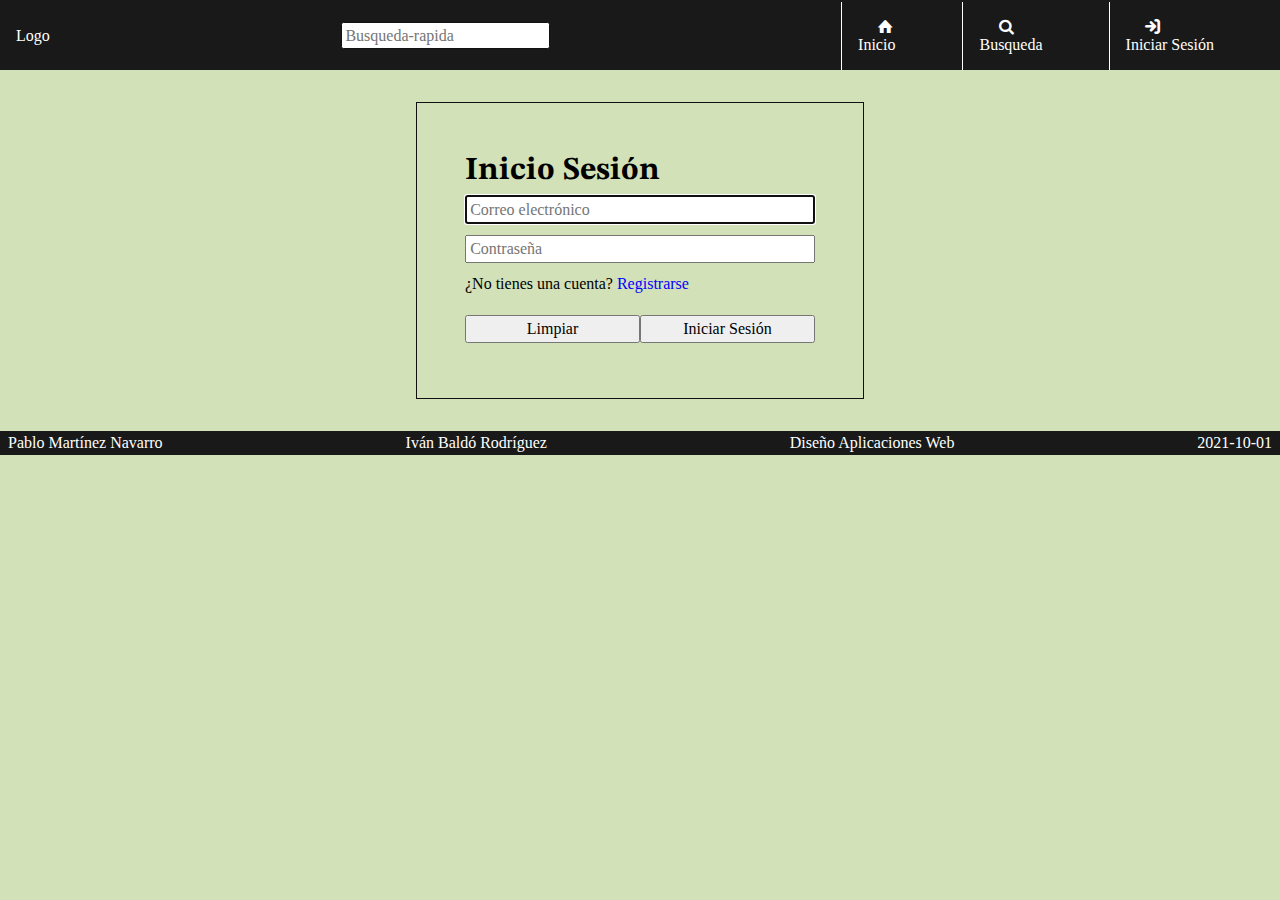
<file: singup.html>
<!DOCTYPE html>
<html lang="en">
<head>
    <meta charset="UTF-8">
    <meta http-equiv="X-UA-Compatible" content="IE=edge">
    <meta name="viewport" content="width=device-width, initial-scale=1.0">
    <title>Inicio Sesion - Pictures & Images</title>
    <link rel="stylesheet" href="estilos/estilosComunes.css">
    <link rel="stylesheet" href="estilos/signup.css">
    <link rel="stylesheet" href="fontello-5a2f845e/css/fontello.css">
</head>
<body>
     <!--Barra de navegacion-->
    <header id="barra-navegacion" class="barra-navegacion">
        <a href="index.html" class="logo" id="logo">Logo</a>
        <input type="search" name="busqueda-rapida" id="busqueda-rapida" placeholder="Busqueda-rapida">
        <nav class="barra-navegacion">
            <ul class="top-navigation">
                <li class="top-nav-items"><a href="index.html"><span class="icon-home"></span><span>Inicio</span></a></li>
                <li class="top-nav-items"><a href="busqueda.html"><span class="icon-search"></span><span>Busqueda</span></a></li>
                <li class="top-nav-items"><a href="singup.html"><span class="icon-login"></span><span>Iniciar Sesión</span></a></li>
            </ul>
        </nav>
    </header>

    <main class="main-content">
        <form action="principal.html" id="form-iniciar-sesion" class="formulario">
            <h2>Inicio Sesión</h2>
            <input type="email" name="email" id="email" placeholder="Correo electrónico" required autofocus>
            <input type="password" name="password" id="password" placeholder="Contraseña" required>
            <p>¿No tienes una cuenta? <a href="registro.html">Registrarse</a></p>
            <div id="botones" class="botones">
                <input type="reset" value="Limpiar">
                <input id="datos-iniciar-sesion" type="submit" value="Iniciar Sesión">          
            </div>
        </form>
    </main>

    <footer>
        <p>Pablo Martínez Navarro</p>
        <p>Iván Baldó Rodríguez</p>
        <p>Diseño Aplicaciones Web</p>
        <time datetime="2000-01-01">2021-10-01</time>
    </footer>
</body>
</html>
</file>
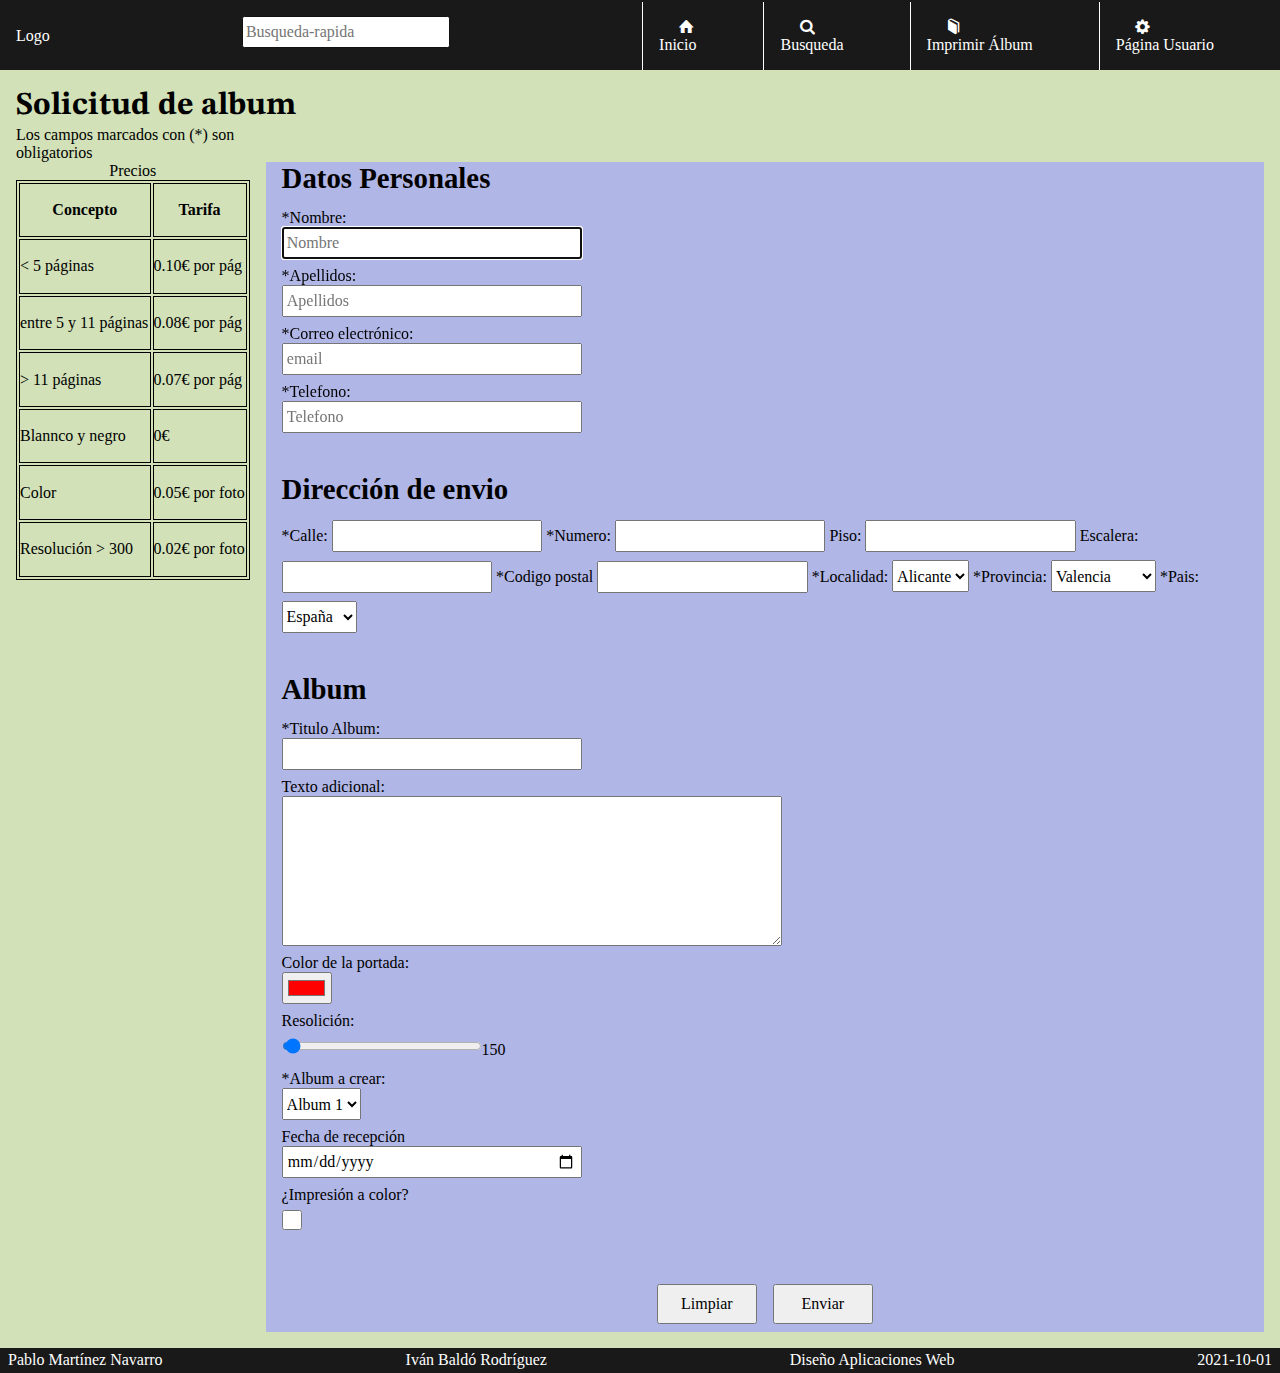
<file: solicitud_album.html>
<!DOCTYPE html>
<html lang="en">
    <head>
        <meta charset="UTF-8">
        <meta http-equiv="X-UA-Compatible" content="IE=edge">
        <meta name="viewport" content="width=device-width, initial-scale=1.0">
        <link rel="stylesheet" href="estilos/estilosComunes.css">
        <link rel="stylesheet" href="estilos/solicitud_album.css">
        <link rel="stylesheet" href="fontello-5a2f845e/css/fontello.css">
        <title>Solicitud_Album - Pictures & Images</title>
        <style>
            table, tr, th, td {
            border: 1px solid black;
            }
        </style>
    </head>
    <body>
        <!--Barra de navegacion-->
        <header id="barra-navegacion" class="barra-navegacion">
            <a href="index.html" class="logo" id="logo">Logo</a>
            <input type="search" name="busqueda-rapida" id="busqueda-rapida" placeholder="Busqueda-rapida">
            <nav class="barra-navegacion">
                <ul class="top-navigation">
                    <li class="top-nav-items"><a href="index.html"><span class="icon-home"></span><span>Inicio</span></a></li>
                    <li class="top-nav-items"><a href="busqueda.html"><span class="icon-search"></span><span>Busqueda</span></a></li>
                    <li class="top-nav-items"><a href="solicitud_album.html"><span class="icon-book"></span><span>Imprimir Álbum</span></a></li>
                    <li class="top-nav-items"><a href="pagina_usuario.html"><span class="icon-cog"></span><span>Página Usuario</span></a></li>
                </ul>
            </nav>
        </header>
        <main>
            <!--Parte donde se introducen los datos-->
            <section>
                <h2>Solicitud de album</h2>
                <p>Los campos marcados con (*) son obligatorios</p>
                <table id="tabla">
                    <caption>Precios</caption>
                    <tr>
                        <th>Concepto</th>
                        <th>Tarifa</th>
                    </tr>
                    <tr>
                        <td>&lt; 5 páginas</td>
                        <td>0.10€ por pág</td>
                    </tr>
                    <tr>
                        <td>entre 5 y 11 páginas</td>
                        <td>0.08€ por pág</td>
                    </tr>
                    <tr>
                        <td>&gt; 11 páginas</td>
                        <td>0.07€ por pág</td>
                    </tr>
                    <tr>
                        <td>Blannco y negro</td>
                        <td>0€</td>
                    </tr>
                    <tr>
                        <td>Color</td>
                        <td>0.05€ por foto</td>
                    </tr>
                    <tr>
                        <td>Resolución &gt; 300</td>
                        <td>0.02€ por foto</td>
                    </tr>
                </table>
                <form action="resultado_busqueda_album.hmtl">
                    <!-- Parte donde se introducen los datos personales-->
                    <fieldset id="datos_personales">
                        <legend>Datos Personales</legend>
                        <label for="nombre">*Nombre:</label>
                        <input type="text" id="nombre" name="nombre" maxlength="200" placeholder="Nombre" required autofocus>
                        <label for="apellidos">*Apellidos:</label>
                        <input type="text" id="apellidos" name="apellidos" placeholder="Apellidos" maxlength="200" required>
                        <label for="email">*Correo electrónico:</label>
                        <input type="email" id="email" name="email" maxlength="200" placeholder="email" required>
                        <label for="telefono">*Telefono:</label>
                        <input type="tel" id="telefono" placeholder="Telefono" name="telefono">
                    </fieldset>
                    <!-- Parte para seleccionar la direccion de envio-->
                    <fieldset id="direccion_envio">
                        <legend>Dirección de envio</legend>
                        <label for="calle">*Calle:</label>
                        <input type="text"  id="calle" name="calle" required>
                        <label for="numero_casa">*Numero:</label>
                        <input type="number" id="numero_casa" name="numero_casa" required>
                        <label for="piso">Piso:</label>
                        <input type="number" id="piso" name="piso">
                        <label for="escalera">Escalera:</label>
                        <input type="text" name="escalera" id="escalera">
                        <label for="codigo_postal">*Codigo postal</label>
                        <input type="number" required name="codigo_postal" id="codigo_postal">
                        <label for="localidad">*Localidad:</label>
                        <select name="localidad" id="localidad">
                            <option value="Alicante">Alicante</option>
                            <option value="Marte">Marte</option>
                            <option value="Narnia">Narnia</option>
                            <option value="Algorfa">Algorfa</option>
                        </select>
                        <label for="provincia">*Provincia:</label>
                        <select name="provincia" id="provincia">
                            <option value="Valencia">Valencia</option>
                            <option value="Madrid">Madrid</option>
                            <option value="Extremadura">Extremadura</option>
                            <option value="Algorfa">Algorfa</option>
                        </select>
                        
                        <label for="pais">*Pais:</label>
                        <select name="pais" id="pais">
                            <option value="España">España</option>
                            <option value="Francia">Francia</option>
                            <option value="Burundi">Burundi</option>
                            <option value="Algorfa">Algorfa</option>
                        </select>
                        
                    </fieldset>
                    <!-- Parte para seleccionar los datos relacionados con el album-->
                    <fieldset id="album_fieldset">
                        <legend>Album</legend>
                        <label for="titulo">*Titulo Album:</label>
                        <input type="text" id="titulo" name="titulo" maxlength="200" required>
                        <label for="texto_adicional">Texto adicional:</label>
                        <textarea id="texto_adicional" name="texto_adicional" maxlength="4000"></textarea>
                        <label for="color">Color de la portada:</label>
                        <input type="color" id="color" name="color" value="#ff0000">
                        <label for="resolucion">Resolición:</label>
                        <div id="range-container">
                            <input type="range" id="resolucion" name="resolucion" min="150" max="900" step="150" value="150" onchange="document.getElementById('outvol').value=value">
                            <output id="outvol" name="outvol" for="vol">150</output>
                        </div>
                        
                        <label for="album">*Album a crear:</label>
                        <select name="album" id="album">
                            <option value="album1">Album 1</option>
                            <option value="album2">Album 2</option>
                            <option value="album3">Album 3</option>
                            <option value="album4">Album 4</option>
                        </select>
                        <label for="fecha">Fecha de recepción</label>
                        <input type="date" id="fecha" name="fecha">
                        <label for="impresion">¿Impresión a color?</label>
                        <input type="checkbox" id="impresion" name="impresion" >
                    </fieldset>
                        <div id="botones">
                            
                            <input type="reset" value="Limpiar" id="limpiar">
                            <input type="submit" value="Enviar" id="enviar">
                        </div>
                </form>
            </section>
        </main>
        <footer>
            <p>Pablo Martínez Navarro</p>
            <p>Iván Baldó Rodríguez</p>
            <p>Diseño Aplicaciones Web</p>
            <time datetime="2000-01-01">2021-10-01</time>
        </footer>
    </body>
</html>
</file>
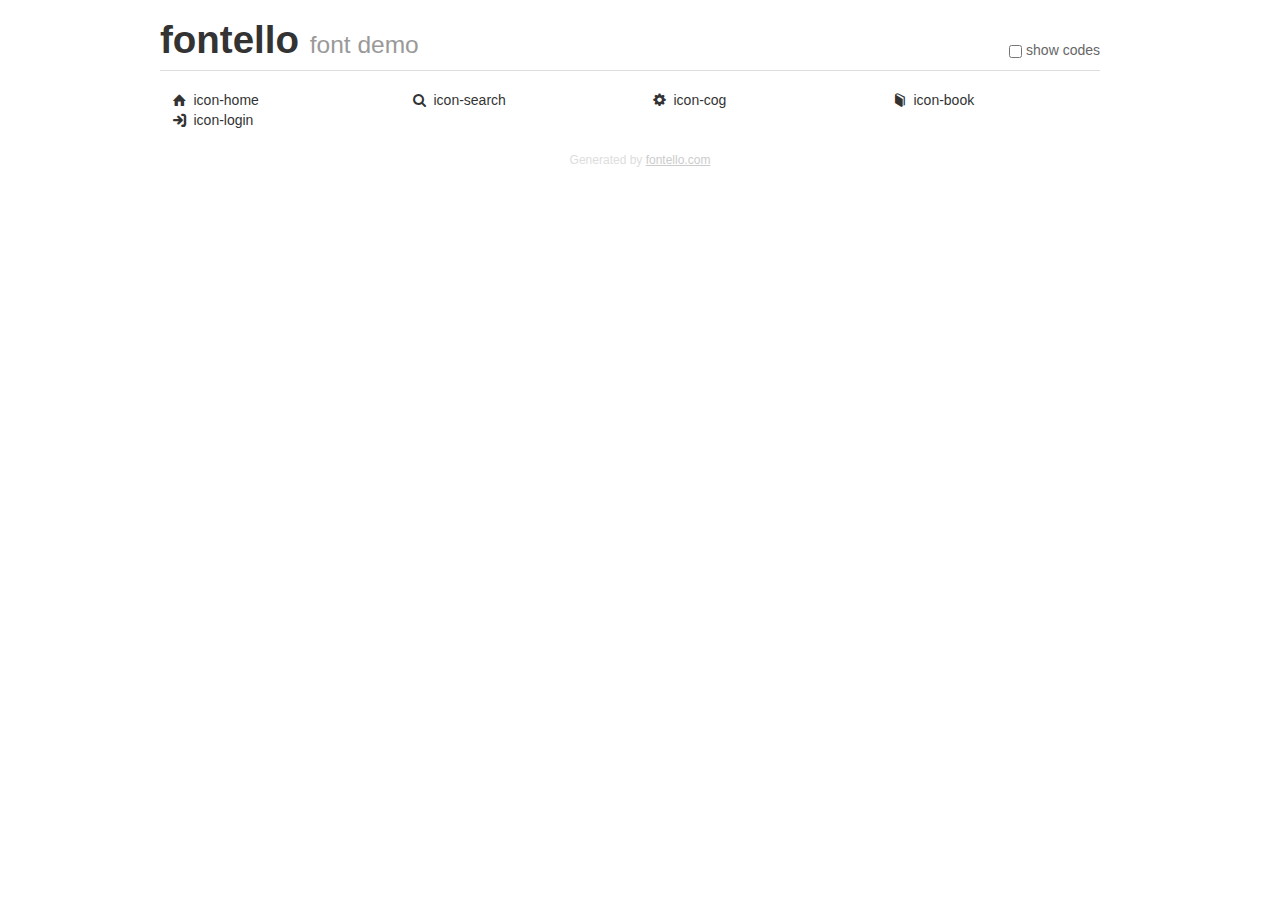
<file: fontello-5a2f845e/demo.html>
<!DOCTYPE html>
<html>
  <head>
  <!--[if lt IE 9]><script language="javascript" type="text/javascript" src="//html5shim.googlecode.com/svn/trunk/html5.js"></script><![endif]-->
  <meta charset="UTF-8">
  <style>
    html {
      font-size: 100%;
      -webkit-text-size-adjust: 100%;
      -ms-text-size-adjust: 100%;
    }
    a:focus {
      outline: thin dotted #333;
      outline: 5px auto -webkit-focus-ring-color;
      outline-offset: -2px;
    }
    a:hover,
    a:active {
      outline: 0;
    }
    input {
      margin: 0;
      font-size: 100%;
      vertical-align: middle;
      *overflow: visible;
      line-height: normal;
    }
    input::-moz-focus-inner {
      padding: 0;
      border: 0;
    }
    body {
      margin: 0;
      font-family: "Helvetica Neue", Helvetica, Arial, sans-serif;
      font-size: 14px;
      line-height: 20px;
      color: #333;
      background-color: #fff;
    }
    a {
      color: #08c;
      text-decoration: none;
    }
    a:hover {
      color: #005580;
      text-decoration: underline;
    }
    .row {
      margin-left: -20px;
      *zoom: 1;
    }
    .row:before,
    .row:after {
      display: table;
      content: "";
      line-height: 0;
    }
    .row:after {
      clear: both;
    }
    .span3 {
      float: left;
      min-height: 1px;
      margin-left: 20px;
      width: 220px;
    }
    .container {
      width: 940px;
      margin-right: auto;
      margin-left: auto;
      *zoom: 1;
    }
    .container:before,
    .container:after {
      display: table;
      content: "";
      line-height: 0;
    }
    .container:after {
      clear: both;
    }
    small {
      font-size: 85%;
    }
    h1 {
      margin: 10px 0;
      font-family: inherit;
      font-weight: bold;
      line-height: 20px;
      color: inherit;
      text-rendering: optimizelegibility;
      line-height: 40px;
      font-size: 38.5px;
    }
    h1 small {
      font-weight: normal;
      line-height: 1;
      color: #999;
      font-size: 24.5px;
    }

    body {
      margin-top: 90px;
    }
    .header {
      position: fixed;
      top: 0;
      left: 50%;
      margin-left: -480px;
      background-color: #fff;
      border-bottom: 1px solid #ddd;
      padding-top: 10px;
      z-index: 10;
    }
    .footer {
      color: #ddd;
      font-size: 12px;
      text-align: center;
      margin-top: 20px;
    }
    .footer a {
      color: #ccc;
      text-decoration: underline;
    }
    .the-icons {
      font-size: 14px;
      line-height: 24px;
    }
    .switch {
      position: absolute;
      right: 0;
      bottom: 10px;
      color: #666;
    }
    .switch input {
      margin-right: 0.3em;
    }
    .codesOn .i-name {
      display: none;
    }
    .codesOn .i-code {
      display: inline;
    }
    .i-code {
      display: none;
    }
    @font-face {
      font-family: 'fontello';
      src: url('./font/fontello.eot?40240844');
      src: url('./font/fontello.eot?40240844#iefix') format('embedded-opentype'),
           url('./font/fontello.woff?40240844') format('woff'),
           url('./font/fontello.ttf?40240844') format('truetype'),
           url('./font/fontello.svg?40240844#fontello') format('svg');
      font-weight: normal;
      font-style: normal;
    }
    .demo-icon {
      font-family: "fontello";
      font-style: normal;
      font-weight: normal;
      speak: never;
     
      display: inline-block;
      text-decoration: inherit;
      width: 1em;
      margin-right: .2em;
      text-align: center;
      /* opacity: .8; */
     
      /* For safety - reset parent styles, that can break glyph codes*/
      font-variant: normal;
      text-transform: none;
     
      /* fix buttons height, for twitter bootstrap */
      line-height: 1em;
     
      /* Animation center compensation - margins should be symmetric */
      /* remove if not needed */
      margin-left: .2em;
     
      /* You can be more comfortable with increased icons size */
      /* font-size: 120%; */
     
      /* Font smoothing. That was taken from TWBS */
      -webkit-font-smoothing: antialiased;
      -moz-osx-font-smoothing: grayscale;
     
      /* Uncomment for 3D effect */
      /* text-shadow: 1px 1px 1px rgba(127, 127, 127, 0.3); */
    }
    </style>
    <link rel="stylesheet" href="css/animation.css"><!--[if IE 7]><link rel="stylesheet" href="css/" + font.fontname + "-ie7.css"><![endif]-->
    <script>
      function toggleCodes(on) {
        var obj = document.getElementById('icons');
      
        if (on) {
          obj.className += ' codesOn';
        } else {
          obj.className = obj.className.replace(' codesOn', '');
        }
      }
    </script>
  </head>
  <body>
    <div class="container header">
      <h1>fontello <small>font demo</small></h1>
      <label class="switch">
        <input type="checkbox" onclick="toggleCodes(this.checked)">show codes
      </label>
    </div>
    <div class="container" id="icons">
      <div class="row">
        <div class="span3" title="Code: 0xe800">
          <i class="demo-icon icon-home">&#xe800;</i> <span class="i-name">icon-home</span><span class="i-code">0xe800</span>
        </div>
        <div class="span3" title="Code: 0xe801">
          <i class="demo-icon icon-search">&#xe801;</i> <span class="i-name">icon-search</span><span class="i-code">0xe801</span>
        </div>
        <div class="span3" title="Code: 0xe802">
          <i class="demo-icon icon-cog">&#xe802;</i> <span class="i-name">icon-cog</span><span class="i-code">0xe802</span>
        </div>
        <div class="span3" title="Code: 0xe803">
          <i class="demo-icon icon-book">&#xe803;</i> <span class="i-name">icon-book</span><span class="i-code">0xe803</span>
        </div>
      </div>
      <div class="row">
        <div class="span3" title="Code: 0xf02c">
          <i class="demo-icon icon-login">&#xf02c;</i> <span class="i-name">icon-login</span><span class="i-code">0xf02c</span>
        </div>
      </div>
    <div class="container footer">Generated by <a href="https://fontello.com">fontello.com</a></div>
  </body>
</html>
</file>
<file: estilos/estilosComunes.css>
/*WEB FONTS*/
@import url('https://fonts.googleapis.com/css2?family=Bebas+Neue&family=STIX+Two+Text:wght@500&display=swap');
/*Variables*/
:root{
    --negro: #191919;
    --color-hover-botones: rgb(213, 214, 214);
    --color-background: rgb(143, 180, 78, .4);
    --color-hover-input: rgb(180, 178, 178);
    --size-h2: 2em;
    --size-h3: 1.5em;
}
*{
    padding: 0;
    margin: 0;
    left: 0;
    top: 0;
    font-size: 1em;
    font-family: serif;
    box-sizing: border-box;
}
h1,h2,h3,h4,h5,h6{
    font-family: 'STIX Two Text', serif;
}
h2{
    font-size: var(--size-h2);
}
h3{
    font-size: var(--size-h3);
}
.top-nav-items{
    margin-right: 50px;
}
ul{
    list-style: none;
}
a{
    text-decoration: none;
    color: #fff;
}
a:hover{
    cursor: pointer;
    color: rgb(121, 120, 120);
}
input{
    padding: .2em;
}
select:hover, input:hover{
    cursor: pointer;
    background-color: var(--color-hover-botones);
}
.botones{
    display: flex;
}
.botones input{
    width: 100%;

    margin-top: 1em;
    padding: .2em;
}
.formulario{
    border: 1px solid #111;

    padding: 3em;
    margin: 2em auto;
}
.photo-link img{
    max-width: 100%;
    object-fit: cover;
}
body{
    background-color: var(--color-background);
    min-width: 300px;
}

header, footer{
    background:var(--negro);
    color: white;

    display: flex;
    justify-content: space-between;
    align-items: center;

    width: 100%;
    padding-top: .1em;
}
footer{
    position:sticky;
    bottom: 100%;
    padding: .2em .5em;
}
header a:nth-child(1){
    color: white;
    margin-left: 1em;
}

/*Barra de navegacion*/
header nav ul li{
    padding: 1em;
}

header nav ul li span:nth-child(2){
    display: none;
}

/*Estilos pata pantallas medianas, tablets ordenadores con menor resolucion*/
/*@media screen and (min-width:481px) and (max-width:1024px){
    
}*/
/*Estilos para movil*/
@media all and (min-width:300px){
    /*Estilos para el header*/
    body{
        display: block;
    }
    
    #busqueda-rapida{
        border: 1px solid #111;
        border-radius: .15em;
    }
    /*Estilos para la barra de navegacion*/
    .top-navigation{
        display: flex;
        height:max-content;
    }
    
    nav ul li{
        border-left: 1px solid #fff;
    }
    /*Estilos basicos del main*/
    main{
        width: 100%;
        display: block;
    }
    section{
        margin: auto;
    }
    
    /*Estilos para el footer*/
}
/*Para que aprezcan en la barra de navegacion letras e iconos*/
@media all and (min-width:1050px){
    header nav ul li span:nth-child(2){
        display: block;
    }
}
</file>
<file: estilos/publicacion.css>
.publicacion{
    border: 1px solid #111;
    padding: 1em;
    display: flex;
    flex-direction: column;
}
body main h2{
    margin: 1em .2em;
}
body main section h2{
    margin: 1em 0;
}
body main section article{
    margin: 1em 0;
}
/*separar fecha y ciudad*/
body main section article div.datos-publicacion div{
    display: flex;
    justify-content: space-between;

    padding: .4em 0;
}
/*@media all and (min-width:500px){
    body main{
        display: block;
    }
}*/
@media all and (min-width:900px){
    /*Seccion principal del body*/
    body main section{
        display: flex;
        flex-direction: row;
        flex-wrap: wrap;
        justify-content: center;
    }
    
    .publicacion{
        width: 70%;
        margin: .5em;
    }
}

@media all and (min-width:1200px){
    .publicacion{
        width: 31%;
    }
}
</file>
<file: fontello-5a2f845e/css/fontello.css>
@font-face {
  font-family: 'fontello';
  src: url('../font/fontello.eot?39101310');
  src: url('../font/fontello.eot?39101310#iefix') format('embedded-opentype'),
       url('../font/fontello.woff2?39101310') format('woff2'),
       url('../font/fontello.woff?39101310') format('woff'),
       url('../font/fontello.ttf?39101310') format('truetype'),
       url('../font/fontello.svg?39101310#fontello') format('svg');
  font-weight: normal;
  font-style: normal;
}
/* Chrome hack: SVG is rendered more smooth in Windozze. 100% magic, uncomment if you need it. */
/* Note, that will break hinting! In other OS-es font will be not as sharp as it could be */
/*
@media screen and (-webkit-min-device-pixel-ratio:0) {
  @font-face {
    font-family: 'fontello';
    src: url('../font/fontello.svg?39101310#fontello') format('svg');
  }
}
*/
[class^="icon-"]:before, [class*=" icon-"]:before {
  font-family: "fontello";
  font-style: normal;
  font-weight: normal;
  speak: never;

  display: inline-block;
  text-decoration: inherit;
  width: 1em;
  margin-right: .2em;
  text-align: center;
  /* opacity: .8; */

  /* For safety - reset parent styles, that can break glyph codes*/
  font-variant: normal;
  text-transform: none;

  /* fix buttons height, for twitter bootstrap */
  line-height: 1em;

  /* Animation center compensation - margins should be symmetric */
  /* remove if not needed */
  margin-left: .2em;

  /* you can be more comfortable with increased icons size */
  /* font-size: 120%; */

  /* Font smoothing. That was taken from TWBS */
  -webkit-font-smoothing: antialiased;
  -moz-osx-font-smoothing: grayscale;

  /* Uncomment for 3D effect */
  /* text-shadow: 1px 1px 1px rgba(127, 127, 127, 0.3); */
}

.icon-home:before { content: '\e800'; } /* '' */
.icon-search:before { content: '\e801'; } /* '' */
.icon-cog:before { content: '\e802'; } /* '' */
.icon-book:before { content: '\e803'; } /* '' */
.icon-login:before { content: '\f02c'; } /* '' */
</file>
<file: estilos/busqueda.css>
body main form  p{
    padding-top: 1em;
    padding-left: .1em;
}
body main form div#fechas{
    display: block;
}
    body main form div#fechas p{
        font-size:larger;
        padding: 0 1em;
    }
    
    body main form input:nth-child(n){
        width: 100%;
    }
@media all and (min-width:800px){
    body main form div#fechas{
        display: flex;
    }
    body main form{
        margin-left: 50%;
        margin-right: 50%;

        width: 50%;
    }
    body main form{
        width: 50%;
        margin-left: 50%;
        margin-right: 50%;
    }
}
</file>
<file: estilos/foto_detalle.css>
html{
    min-height: 100%;

}

body{
    min-height: 100%;
}
main{
    width: 100%;
    min-height: 100%;
    display: flex;
    flex-direction: column;
}
article{
    border: 1px solid #111;
    display: flex;
    flex-direction: column;
    height: fit-content;
    max-width: 100%;
    margin: auto;
}
body main{
    margin: 1em .2em;
}

body main section article{
    margin: 1em 0;
}
/*separar fecha y ciudad*/
#data-container{
    display: flex;
    justify-content: space-between;

    padding: .4em 0;
}

#foto-container img{
    padding: 0.2em;
    max-height: 650px;
    max-width: 650px;
}


@media screen and (min-width:481px) and (max-width:1024px){
    #foto-container img{
        
        height: auto;
        max-width: 100%;
    }
}

@media screen and (max-width:480px){
    #foto-container img{
        height: auto;
        max-width: 100%;
    }
   
}
</file>
<file: estilos/pagina_usuario.css>
body main section ul li{
    padding: 1em;
}
body main section ul li a{
    color: var(--negro);
    padding: 1em;
}
</file>
<file: estilos/signup.css>
body main{
    margin-left: auto;
    margin-right: auto;

}
body main form{
    border: 1px solid #111;
}
body main form a{
    color: blue;
}
body main form input{
    width: 100%;
}
body main form input,body main form p{
    margin: .3em 0 .4em 0;
}

@media all and (min-width:700px){
    body main{
        width: 35%;
    }
}
</file>
<file: estilos/resultado_busqueda_album.css>
body main{
    padding: 1em;
}
button{
   margin-left: 50%;
   margin-right: 50%;

   padding: 1em;
   margin-top: 2em;
}
body main section div#datos-album{
    margin: 1em 0 2em 0;
}
body main section div#datos-album p,
body main section div#datos-album span,
body main section div#datos-album address{
    margin: .2em;
}
/*Seccion imagenes*/
body main section div#imagenes-album{
    display: flex;
    flex-wrap: wrap;
    flex-direction: column;
    align-items: center;
}
body main section div#imagenes-album h3{
    align-items: flex-start;
}
body main section div#imagenes-album img{
    width: 100%;
}
@media all and (min-width:800px){
    body main section div#imagenes-album{
        flex-wrap: wrap;
        flex-direction: row;
        align-items: center;

        justify-content: space-around;
    }
    body main section div#imagenes-album img{
        width: 33%;
        background-color: aqua;
    }
}
</file>
<file: estilos/solicitud_album.css>
:root{
    --negro: #191919;
    --color-hover-botones: rgb(213, 214, 214);
    --color-background: rgb(143, 180, 78, .4);
    --color-form:rgb(176, 182, 230);
}
*{
    padding: 0;
    margin: 0;
    left: 0;
    top: 0;
    font-size: 1em;
    font-family: serif;
    box-sizing: border-box;
}

html{
    width: 100%;
}
body{
    width:100%;
}

section{
    width: 100%;
    display: grid;
    grid-column: 2;
    grid-row: 3;
    grid-template-columns: 1fr 4fr;
    padding: 1em;
    
}

h2{
    font-size: 2em;
    grid-column-start: 1;
    grid-column-end: 3;
}
ul{
    list-style: none;
}
a{
    text-decoration: none;
}

form{
    background-color: var(--color-form);
}
fieldset{
    margin-bottom: 1em;
    padding:0 1em 1em 1em;
    
}
#datos_personales, #album_fieldset{
    display: flex;
    flex-direction: column;
    margin-bottom: 1em;
    border: none;
}

#direccion_envio{
    
    border: none;
}

table{
    grid-column-start: 1;
    margin-right: 1em;
    max-height: 400px;
}

input{
    max-width: 300px;
    min-height: 2em;
    margin-bottom: 0.5em;
}

textarea{
    max-width: 500px;
    min-height: 150px;
    margin-bottom: 0.5em;
}

select{
    max-width: fit-content;
    margin-bottom: 0.5em;
    min-height: 2em;
}

legend{
    font-weight: 900;
    font-size: 1.8em;
    margin-bottom: 0.5em;
    width:100%;
    background-color: var(--color-fieldset);
    
}
label{
    font-weight: 500;
}

#range-container{
    display: flex;
    align-items: center;
    
}

#resolucion{
    max-width: 300px;
    min-width: 200px;
}

#impresion{
    width: 20px;
}

#botones{
    width: 100%;
    display: flex;
    justify-content: center;
}

#enviar, #limpiar{
    width: 100px;
    height: 40px;
    margin: 0.5em;
}

@media screen and (min-width:481px) and (max-width:1024px){
    section{
        display: block;
    }

    table{
        min-height: 300px;
        margin: 1em;
    }

    h2{
        margin-bottom: 0.5em;
    }
}


@media screen and (max-width:480px){
    section{
        display: block;
    }

    table{
        min-height: 300px;
        margin: 1em;
    }

    h2{
        margin-bottom: 0.5em;
    }
}
</file>
<file: fontello-5a2f845e/css/animation.css>
/*
   Animation example, for spinners
*/
.animate-spin {
  -moz-animation: spin 2s infinite linear;
  -o-animation: spin 2s infinite linear;
  -webkit-animation: spin 2s infinite linear;
  animation: spin 2s infinite linear;
  display: inline-block;
}
@-moz-keyframes spin {
  0% {
    -moz-transform: rotate(0deg);
    -o-transform: rotate(0deg);
    -webkit-transform: rotate(0deg);
    transform: rotate(0deg);
  }

  100% {
    -moz-transform: rotate(359deg);
    -o-transform: rotate(359deg);
    -webkit-transform: rotate(359deg);
    transform: rotate(359deg);
  }
}
@-webkit-keyframes spin {
  0% {
    -moz-transform: rotate(0deg);
    -o-transform: rotate(0deg);
    -webkit-transform: rotate(0deg);
    transform: rotate(0deg);
  }

  100% {
    -moz-transform: rotate(359deg);
    -o-transform: rotate(359deg);
    -webkit-transform: rotate(359deg);
    transform: rotate(359deg);
  }
}
@-o-keyframes spin {
  0% {
    -moz-transform: rotate(0deg);
    -o-transform: rotate(0deg);
    -webkit-transform: rotate(0deg);
    transform: rotate(0deg);
  }

  100% {
    -moz-transform: rotate(359deg);
    -o-transform: rotate(359deg);
    -webkit-transform: rotate(359deg);
    transform: rotate(359deg);
  }
}
@-ms-keyframes spin {
  0% {
    -moz-transform: rotate(0deg);
    -o-transform: rotate(0deg);
    -webkit-transform: rotate(0deg);
    transform: rotate(0deg);
  }

  100% {
    -moz-transform: rotate(359deg);
    -o-transform: rotate(359deg);
    -webkit-transform: rotate(359deg);
    transform: rotate(359deg);
  }
}
@keyframes spin {
  0% {
    -moz-transform: rotate(0deg);
    -o-transform: rotate(0deg);
    -webkit-transform: rotate(0deg);
    transform: rotate(0deg);
  }

  100% {
    -moz-transform: rotate(359deg);
    -o-transform: rotate(359deg);
    -webkit-transform: rotate(359deg);
    transform: rotate(359deg);
  }
}
</file>
